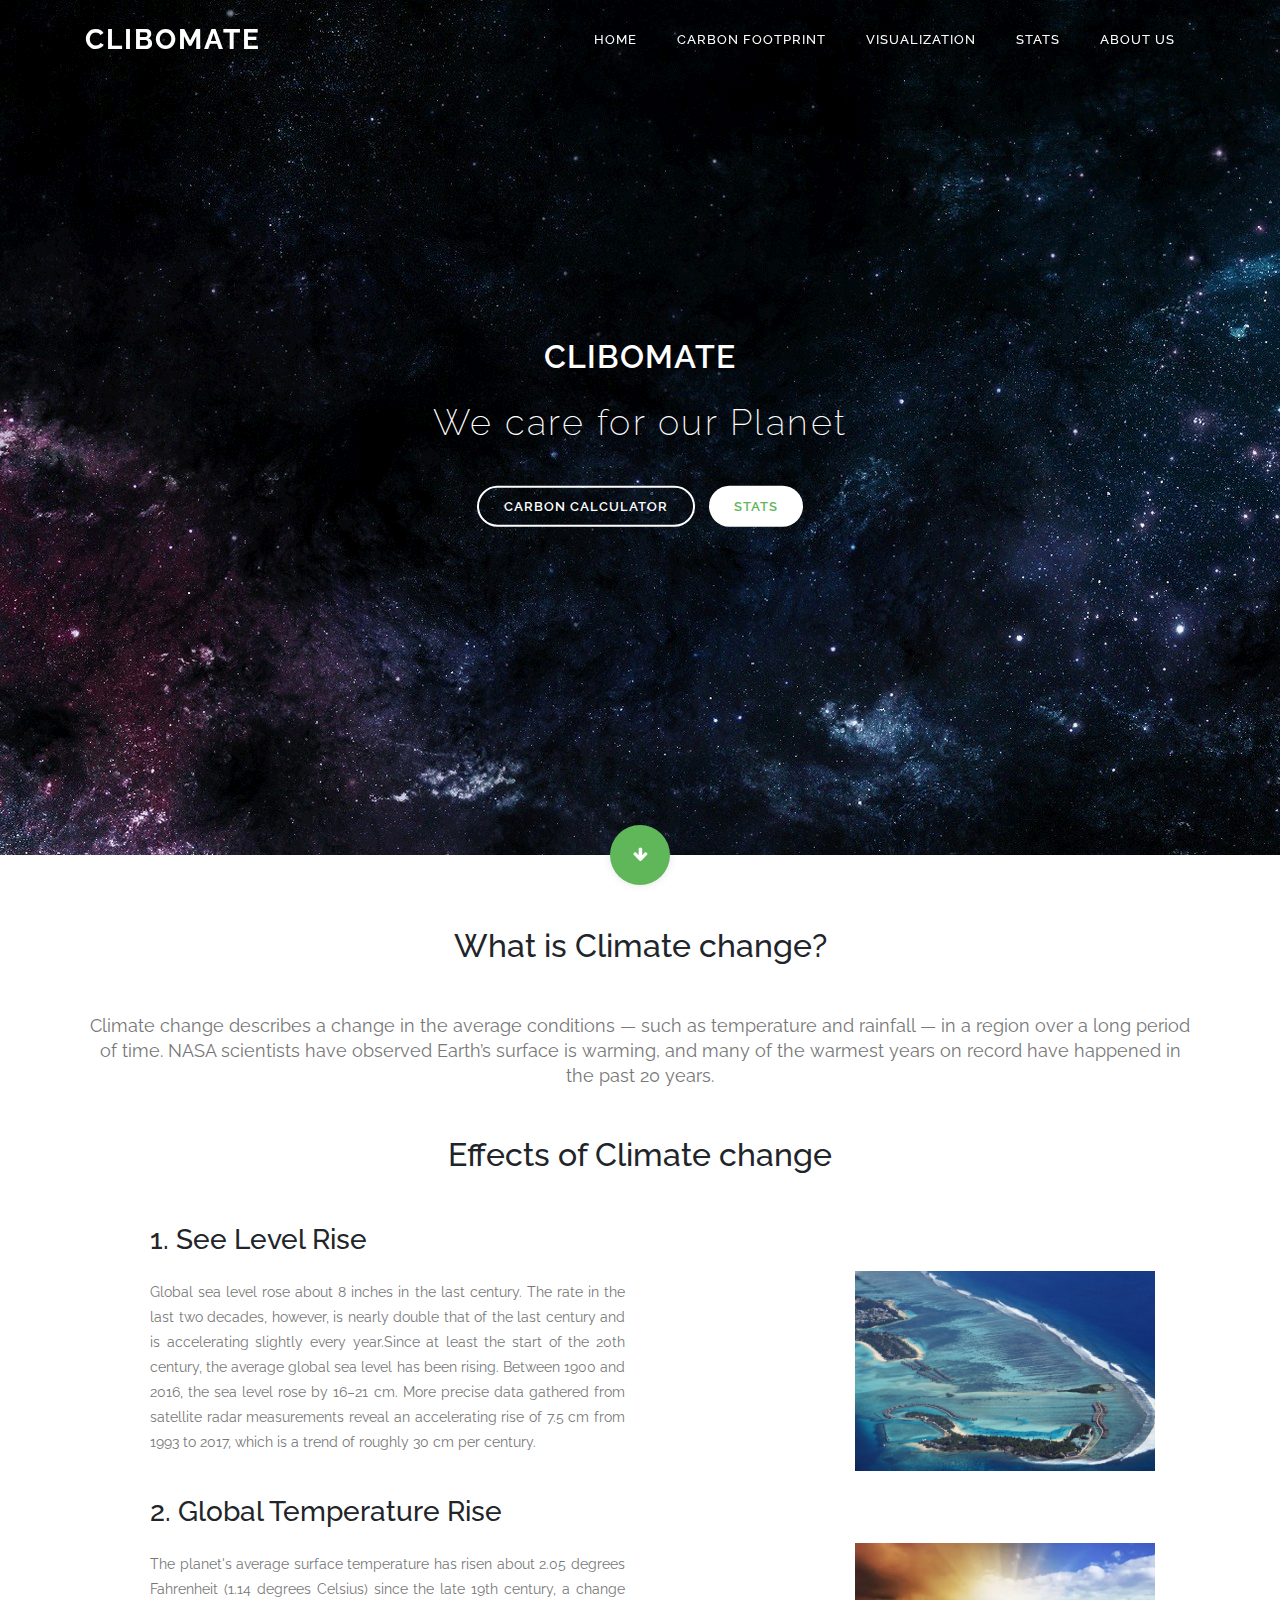
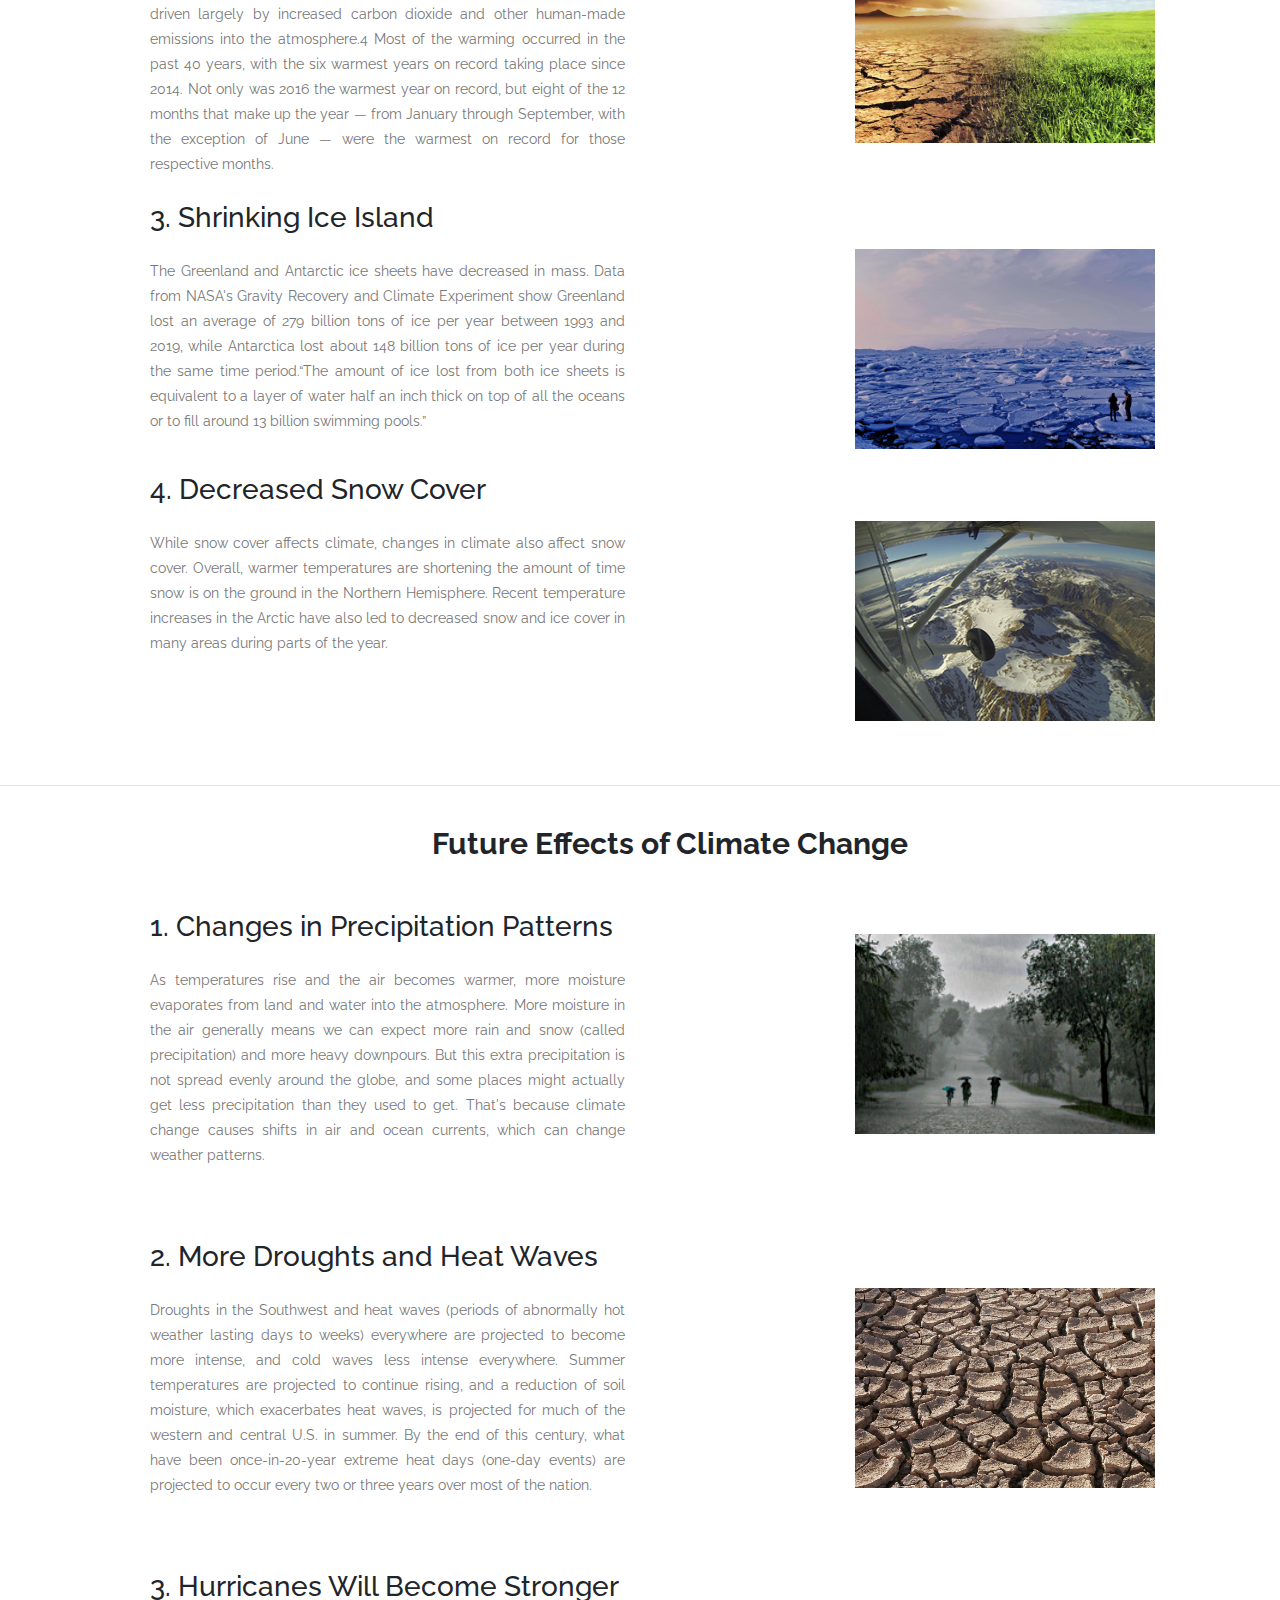
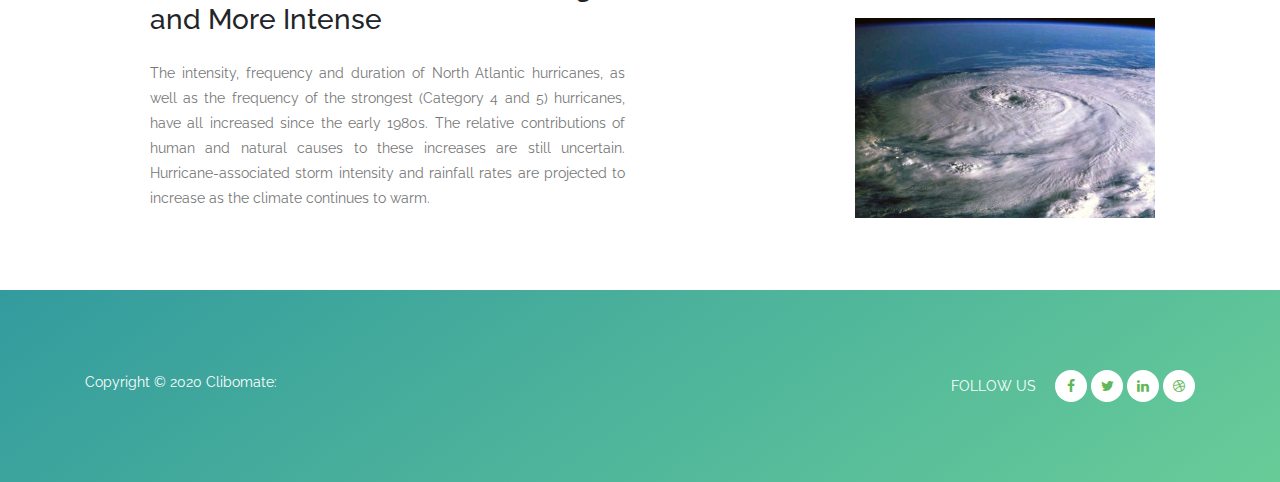
<file: index.html>
<!DOCTYPE html>
<html lang="en">

  <head>
      

    <meta charset="utf-8">
    <meta name="viewport" content="width=device-width, initial-scale=1, shrink-to-fit=no">
    <meta name="description" content="">
    <meta name="author" content="">
    <link href="https://fonts.googleapis.com/css?family=Raleway:100,200,300,400,500,600,700,800,900&display=swap" rel="stylesheet">

    <title>Clibomate</title>

<!--

Breezed Template

https://templatemo.com/tm-543-breezed

-->
    <!-- Additional CSS Files -->
    <link rel="stylesheet" type="text/css" href="assets/css/bootstrap.min.css">

    <link rel="stylesheet" type="text/css" href="assets/css/font-awesome.css">

    <link rel="stylesheet" href="assets/css/templatemo-breezed.css">

    <link rel="stylesheet" href="assets/css/owl-carousel.css">

    <link rel="stylesheet" href="assets/css/lightbox.css">
<style>
body{
    overflow-x: hidden;
}</style>

    </head>
    
    <body>
    
    <!-- ***** Preloader Start ***** -->
    <div id="preloader">
        <div class="jumper">
            <div></div>
            <div></div>
            <div></div>
        </div>
    </div>  
    <!-- ***** Preloader End ***** -->
    
    
    <!-- ***** Header Area Start ***** -->
    <header class="header-area header-sticky">
        <div class="container">
            <div class="row">
                <div class="col-12">
                    <nav class="main-nav">
                        <!-- ***** Logo Start ***** -->
                        <a href="index.html" class="logo">
                            Clibomate
                        </a>
                        <!-- ***** Logo End ***** -->
                        <!-- ***** Menu Start ***** -->
                        <ul class="nav">
                            <li class="scroll-to-section"><a href="index.html" >Home</a></li>
                           
                            <li class="scroll-to-section"><a href="Calculator.html">Carbon Footprint</a></li> 
                            <li class="scroll-to-section"><a href="visualization.html">Visualization</a></li>
                            <li class="scroll-to-section"><a href="Stats.html">Stats</a></li>
                            <li class="scroll-to-section"><a href="about.html">About Us</a></li>
                            
                        </ul>        
                        <a class='menu-trigger'>
                            <span>Menu</span>
                        </a>
                        <!-- ***** Menu End ***** -->
                    </nav>
                </div>
            </div>
        </div>
    </header>
    <!-- ***** Header Area End ***** -->
    
  

    <!-- ***** Main Banner Area Start ***** -->
    <div class="main-banner header-text" id="top">
        <div class="Modern-Slider">
          <!-- Item -->
          <div class="item">
            <div class="img-fill">
                <img src="assets/images/space.gif" alt="">
                <div class="text-content">
                  <h3 style="font-size: 32px;">Clibomate</h3>
                  <h5>We care for our Planet</h5>
                  <a href="Calculator.html" class="main-stroked-button">Carbon Calculator</a>
                  <a href="Stats.html" class="main-filled-button">Stats</a>
                </div>
            </div>
          </div>
          <!-- // Item -->
          <!-- Item -->
  
          <!-- // Item -->
        </div>
    </div>
    <div class="scroll-down scroll-to-section"><a href=""><i class="fa fa-arrow-down"></i></a></div>
    <!--Introduction-->
<br><br>
<br>
    <div class="text-content">
        <h3 style="font-size: 32px; text-align: center;">What is Climate change?</h3>
        <br>
        <br>
        <div class="container bg-transparent">
        <p style="text-align: center; font-size: 18px;">Climate change describes a change in the average conditions — such as temperature and rainfall — in a region over a long period of time. NASA scientists have observed Earth’s surface is warming, and many of the warmest years on record have happened in the past 20 years.</p>
        </div>
        </div>
        <br>


        <div class="text-content">
            <br>
            <h3 style="font-size: 32px; text-align: center;">Effects of Climate change</h3>
            <br><br>       
            </div>

            
       <div class="row">
        <div class="col-6">
            <h3 style="margin-left: 150px;">1. See Level Rise</h3><br>
            <p style="margin-left: 150px; display:inline-block;text-align: justify;">Global sea level rose about 8 inches in the last century. The rate in the last two decades, however, is nearly double that of the last century and is accelerating slightly every year.Since at least the start of the 20th century, the average global sea level has been rising. Between 1900 and 2016, the sea level rose by 16–21 cm. More precise data gathered from satellite radar measurements reveal an accelerating rise of 7.5 cm from 1993 to 2017, which is a trend of roughly 30 cm per century. </p>

        </div>
        <div class="col-6">
            <br> <br>
           <img src="assets/images/maldives-CC0.jpg" width="300px" height="200px" style="margin-left: 200px;"/>
        </div>
    </div>
   <br>
    <div class="row">
        <div class="col-6">
            <h3 style="margin-left: 150px;">2. Global Temperature Rise</h3><br>
            <p style="margin-left: 150px; display:inline-block;text-align: justify;">The planet's average surface temperature has risen about 2.05 degrees Fahrenheit (1.14 degrees Celsius) since the late 19th century, a change driven largely by increased carbon dioxide and other human-made emissions into the atmosphere.4 Most of the warming occurred in the past 40 years, with the six warmest years on record taking place since 2014. Not only was 2016 the warmest year on record, but eight of the 12 months that make up the year — from January through September, with the exception of June — were the warmest on record for those respective months.</p>

        </div>
        <div class="col-6">
            <br> <br>
           <img src="assets/images/426946-temp.webp" width="300px" height="200px" style="margin-left: 200px;"/>
        </div>
    </div>

    <br>
    <div class="row">
        <div class="col-6">
            <h3 style="margin-left: 150px;">3. Shrinking Ice Island</h3><br>
            <p style="margin-left: 150px; display:inline-block;text-align: justify;">The Greenland and Antarctic ice sheets have decreased in mass. Data from NASA's Gravity Recovery and Climate Experiment show Greenland lost an average of 279 billion tons of ice per year between 1993 and 2019, while Antarctica lost about 148 billion tons of ice per year during the same time period.“The amount of ice lost from both ice sheets is equivalent to a layer of water half an inch thick on top of all the oceans or to fill around 13 billion swimming pools.”</p>

        </div>
        <div class="col-6">
            <br> <br>
           <img src="assets/images/shrinking.jpg" width="300px" height="200px" style="margin-left: 200px;"/>
        </div>
    </div>
    
    <br>
    <div class="row">
        <div class="col-6">
            <h3 style="margin-left: 150px;">4. Decreased Snow Cover</h3><br>
            <p style="margin-left: 150px; display:inline-block;text-align: justify;">While snow cover affects climate, changes in climate also affect snow cover. Overall, warmer temperatures are shortening the amount of time snow is on the ground in the Northern Hemisphere. Recent temperature increases in the Arctic have also led to decreased snow and ice cover in many areas during parts of the year.</p>

        </div>
        <div class="col-6">
            <br> <br>
           <img src="assets/images/download.png" width="300px" height="200px" style="margin-left: 200px;"/>
        </div>
    </div>
    <br>
    <br>
    <hr>

    

    <div class="row">
        <div class="col-12">
            <br>
            <h3 style="margin-left: 60px; text-align: center; font-size: 30px;font-weight: bold;">Future Effects of Climate Change</h3><br>

        </div>
</div>
<div class="row">
    <div class="col-6">
        <br>
        <h3 style="margin-left: 150px;">1. Changes in Precipitation Patterns
        </h3><br>
        <p style="margin-left: 150px; display:inline-block;text-align: justify;">As temperatures rise and the air becomes warmer, more moisture evaporates from land and water into the atmosphere. More moisture in the air generally means we can expect more rain and snow (called precipitation) and more heavy downpours. But this extra precipitation is not spread evenly around the globe, and some places might actually get less precipitation than they used to get. That's because climate change causes shifts in air and ocean currents, which can change weather patterns.</p>

    </div>
    <div class="col-6">
        <br> <br>
       <img src="assets/images/2-1-2-photo1.jpg" width="300px" height="200px" style="margin-left: 200px;"/>
    </div>
</div>
<br>
<br>
<br>

<div class="row">
    <div class="col-6">
        <h3 style="margin-left: 150px;">2. More Droughts and Heat Waves</h3><br>
        <p style="margin-left: 150px; display:inline-block;text-align: justify;">Droughts in the Southwest and heat waves (periods of abnormally hot weather lasting days to weeks) everywhere are projected to become more intense, and cold waves less intense everywhere.

            Summer temperatures are projected to continue rising, and a reduction of soil moisture, which exacerbates heat waves, is projected for much of the western and central U.S. in summer. By the end of this century, what have been once-in-20-year extreme heat days (one-day events) are projected to occur every two or three years over most of the nation.</p>

    </div>
    <div class="col-6">
        <br> <br>
       <img src="assets/images/drought.jpg" width="300px" height="200px" style="margin-left: 200px;"/>
    </div>
</div>
<br>
<br>
<br>

<div class="row">
    <div class="col-6">
        <h3 style="margin-left: 150px;">3. Hurricanes Will Become Stronger and More Intense</h3><br>
        <p style="margin-left: 150px; display:inline-block;text-align: justify;">The intensity, frequency and duration of North Atlantic hurricanes, as well as the frequency of the strongest (Category 4 and 5) hurricanes, have all increased since the early 1980s. The relative contributions of human and natural causes to these increases are still uncertain. Hurricane-associated storm intensity and rainfall rates are projected to increase as the climate continues to warm.</p>

    </div>
    <div class="col-6">
        <br> <br>
       <img src="assets/images/huricane.jpg"  width="300px" height="200px" style="margin-left: 200px;"/>
    </div>
</div>
<br>
<br>
<br>



    <!-- ***** Projects Area Starts
<!--Carousel Wrapper-->

    <!-- ***** Contact Us Area Ends ***** -->
    
    <!-- ***** Footer Start ***** -->
    <footer>
        <div class="container">
            <div class="row">
                <div class="col-lg-6 col-xs-12">
                    <div class="left-text-content">
                        <p>Copyright &copy; 2020 Clibomate: <a rel="nofollow noopener" href="https://templatemo.com"></a></p>
                    </div>
                </div>
                <div class="col-lg-6 col-xs-12">
                    <div class="right-text-content">
                            <ul class="social-icons">
                                <li><p>Follow Us</p></li>
                                <li><a rel="nofollow" href="https://fb.com/templatemo"><i class="fa fa-facebook"></i></a></li>
                                <li><a rel="nofollow" href="https://fb.com/templatemo"><i class="fa fa-twitter"></i></a></li>
                                <li><a rel="nofollow" href="https://fb.com/templatemo"><i class="fa fa-linkedin"></i></a></li>
                                <li><a rel="nofollow" href="https://fb.com/templatemo"><i class="fa fa-dribbble"></i></a></li>
                            </ul>
                    </div>
                </div>
            </div>
        </div>
    </footer>
    

    <!-- jQuery -->
    <script src="assets/js/jquery-2.1.0.min.js"></script>

    <!-- Bootstrap -->
    <script src="assets/js/popper.js"></script>
    <script src="assets/js/bootstrap.min.js"></script>

    <!-- Plugins -->
    <script src="assets/js/owl-carousel.js"></script>
    <script src="assets/js/scrollreveal.min.js"></script>
    <script src="assets/js/waypoints.min.js"></script>
    <script src="assets/js/jquery.counterup.min.js"></script>
    <script src="assets/js/imgfix.min.js"></script> 
    <script src="assets/js/slick.js"></script> 
    <script src="assets/js/lightbox.js"></script> 
    <script src="assets/js/isotope.js"></script> 
    
    <!-- Global Init -->
    <script src="assets/js/custom.js"></script>

    <script>
        

        $(function() {
            var selectedClass = "";
            $("p").click(function(){
            selectedClass = $(this).attr("data-rel");
            $("#portfolio").fadeTo(50, 0.1);
                $("#portfolio div").not("."+selectedClass).fadeOut();
            setTimeout(function() {
              $("."+selectedClass).fadeIn();
              $("#portfolio").fadeTo(50, 1);
            }, 500);
                
            });
        });

    </script>

  </body>
</html>
</file>
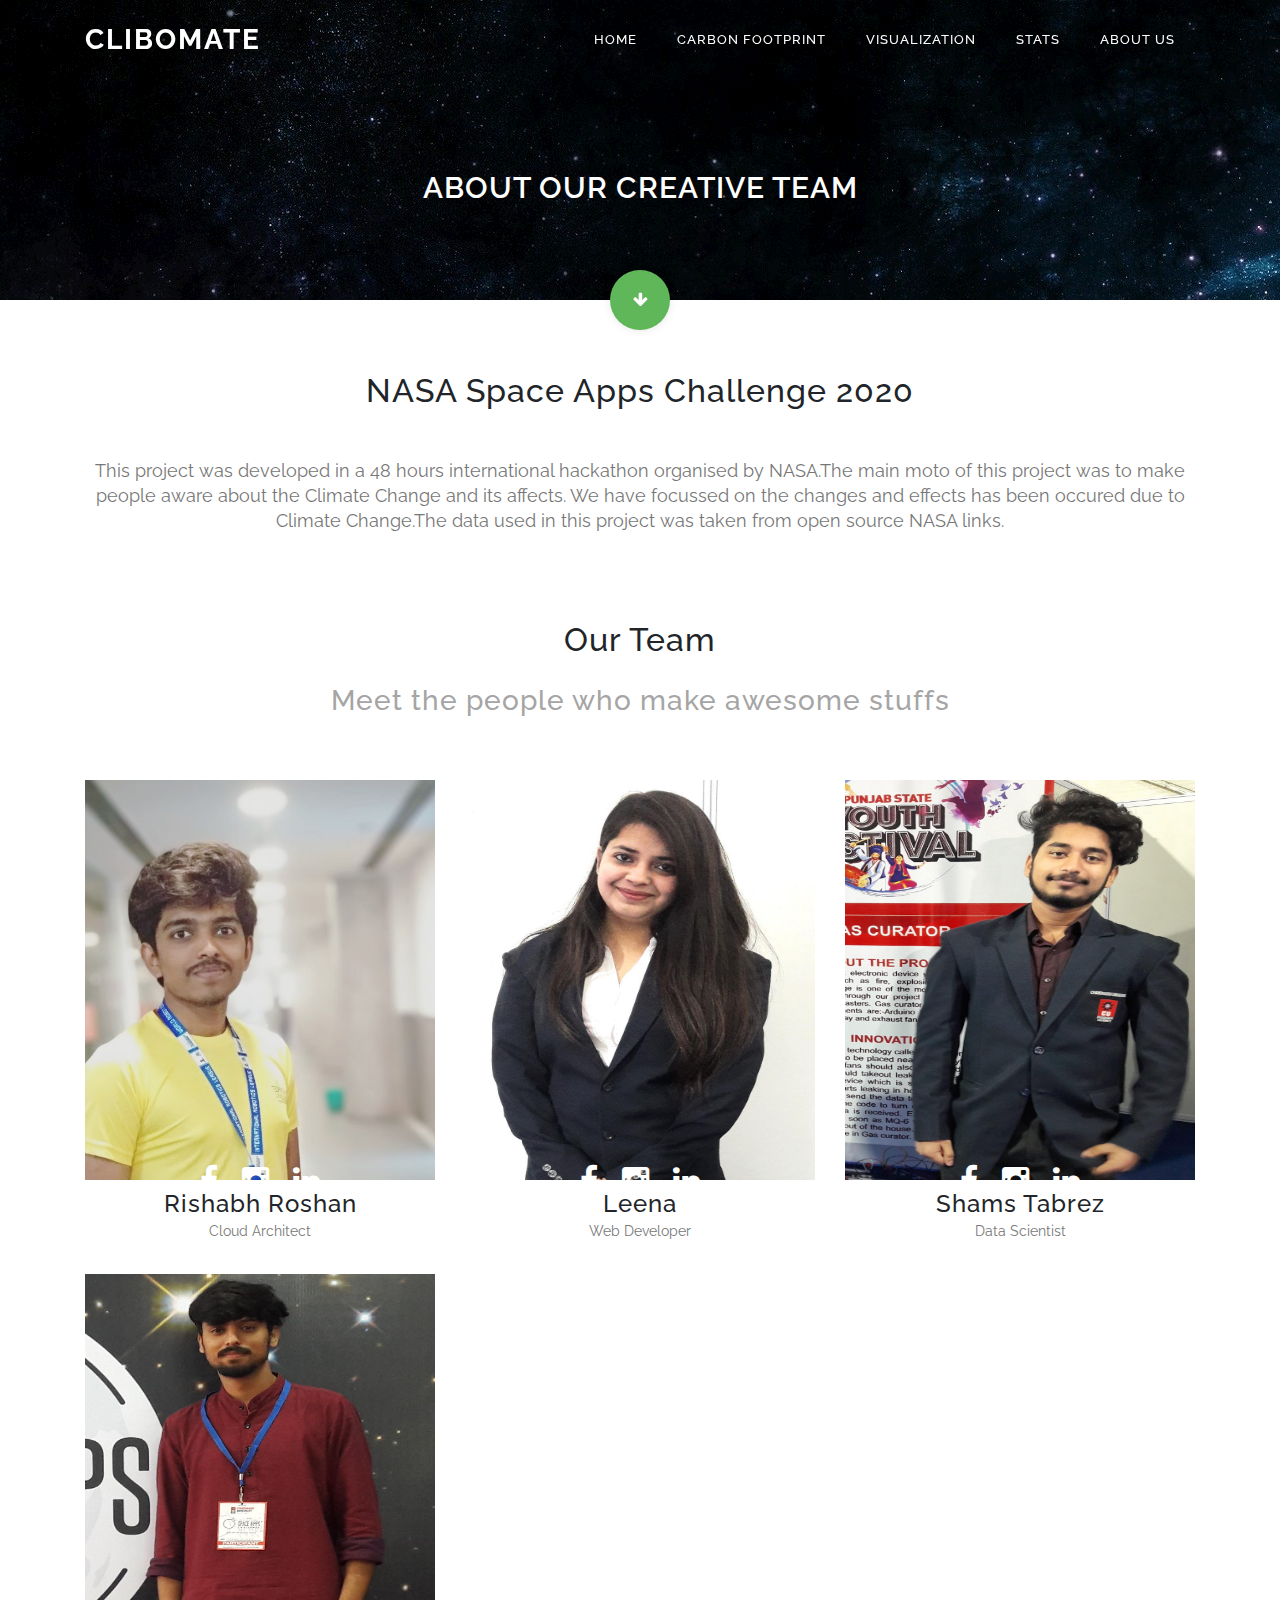
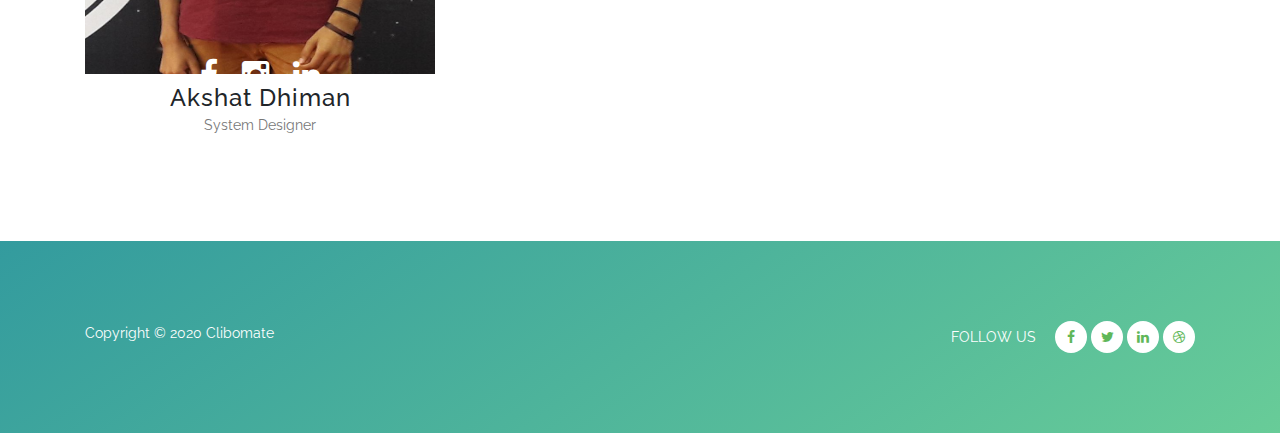
<file: about.html>
<!DOCTYPE html>
<html lang="en">

  <head>
      

    <meta charset="utf-8">
    <meta name="viewport" content="width=device-width, initial-scale=1, shrink-to-fit=no">
    <meta name="description" content="">
    <meta name="author" content="">
    <link href="https://fonts.googleapis.com/css?family=Raleway:100,200,300,400,500,600,700,800,900&display=swap" rel="stylesheet">
<link rel="stylesheet" href="about.css">
<link href="//maxcdn.bootstrapcdn.com/bootstrap/4.1.1/css/bootstrap.min.css" rel="stylesheet" id="bootstrap-css">
<script src="//maxcdn.bootstrapcdn.com/bootstrap/4.1.1/js/bootstrap.min.js"></script>
<script src="//cdnjs.cloudflare.com/ajax/libs/jquery/3.2.1/jquery.min.js"></script>
    <title>Clibomate</title>

<!--

Breezed Template

https://templatemo.com/tm-543-breezed

-->
    <!-- Additional CSS Files -->
    <link rel="stylesheet" type="text/css" href="assets/css/bootstrap.min.css">

    <link rel="stylesheet" type="text/css" href="assets/css/font-awesome.css">

    <link rel="stylesheet" href="assets/css/templatemo-breezed.css">

    <link rel="stylesheet" href="assets/css/owl-carousel.css">

    <link rel="stylesheet" href="assets/css/lightbox.css">

    </head>
    <style>
        body{
            overflow-x: hidden;
        }
    </style>
    <body>
    
    <!-- ***** Preloader Start ***** -->
    <div id="preloader">
        <div class="jumper">
            <div></div>
            <div></div>
            <div></div>
        </div>
    </div>  
    <!-- ***** Preloader End ***** -->
    
    
    <!-- ***** Header Area Start ***** -->
    <header class="header-area header-sticky">
        <div class="container">
            <div class="row">
                <div class="col-12">
                    <nav class="main-nav">
                        <!-- ***** Logo Start ***** -->
                        <a href="index.html" class="logo">
                            Clibomate
                        </a>
                        <!-- ***** Logo End ***** -->
                        <!-- ***** Menu Start ***** -->
                        <ul class="nav">
                            <li class="scroll-to-section"><a href="index.html" >Home</a></li>
                            
                            <li class="scroll-to-section"><a href="Calculator.html">Carbon Footprint</a></li> 
                            <li class="scroll-to-section"><a href="visualization.html">Visualization</a></li>
                            <li class="scroll-to-section"><a href="Stats.html">Stats</a></li>
                            <li class="scroll-to-section"><a href="about.html">About Us</a></li>
                           
                            
                        </ul>        
                        <a class='menu-trigger'>
                            <span>Menu</span>
                        </a>
                        <!-- ***** Menu End ***** -->
                    </nav>
                </div>
            </div>
        </div>
    </header>
    <!-- ***** Header Area End ***** -->
    
  

    <!-- ***** Main Banner Area Start ***** -->
    <div class="main-banner header-text" id="top">
        <div class="Modern-Slider">
          <!-- Item -->
          <div class="item">
            <div class="img-fill" style=" height:300px;">
                <img src="assets/images/space.gif" alt=""">
                <div class="text-content">
                  
                  <h3 style="font-size: 30px; margin-top:100px;">ABOUT OUR CREATIVE TEAM</h3>
                 
                </div>
            </div>
          </div>
          <!-- // Item -->
          <!-- Item -->
  
          <!-- // Item -->
        </div>
    </div>
    <div class="scroll-down scroll-to-section"><a href=""><i class="fa fa-arrow-down"></i></a></div>
    <!--Introduction-->
<br><br>
<br>
   
<div class="text-content">
    <h3 style="font-size: 32px; text-align: center;">NASA Space Apps Challenge 2020</h3>
    <br>
    <br>
    <div class="container bg-transparent">
    <p style="text-align: center; font-size: 18px;">This project was developed in a 48 hours international hackathon organised by NASA.The main moto of this project was to make people aware about the Climate Change and its affects.
    We have focussed on the changes and effects has been occured due to Climate Change.The data used in this project was taken from open source NASA links. </p>
    </div>
    </div>
<!-- Our team Section -->
<br><br>
<section id="team" class="team content-section">
    <div class="container">
      <div class="row text-center">
        <div class="col-md-12">
          <h2>Our Team</h2><br>
          <h3 class="caption gray">Meet the people who make awesome stuffs</h3>
        </div><!-- /.col-md-12 -->
  <br><br> <br><br> <br><br>
        <div class="container">
          <div class="row">
  
            <div class="col-md-4">
              <div class="team-member">
                <figure>
                  <img src="assets/images/Rishabh.jpeg" alt="" class="img-responsive" height="400px">
                  <figcaption>
                    <p style="font-weight: bold;">Rishabh Roshan</p>
                    <ul>
                      <li><a href="https://www.facebook.com/rishabh.roshan.21"><i class="fa fa-facebook fa-2x"></i></a></li>
                      <li><a href="https://www.instagram.com/rishabh_roshan21/"><i class="fa fa-instagram fa-2x"></i></a></li>
                      <li><a href="https://www.linkedin.com/in/rishabh-roshan"><i class="fa fa-linkedin fa-2x"></i></a></li>
                    </ul>
                  </figcaption>
                </figure>
                <h4>Rishabh Roshan</h4>
                <p>Cloud Architect</p>
              </div><!-- /.team-member-->
            </div><!-- /.col-md-4 -->
  
            <div class="col-md-4">
              <div class="team-member">
                <figure>
                  <img src="assets/images/Leena.jpeg" alt="" class="img-responsive"  height="400px">
                  <figcaption>
                    <p style="font-weight: bold;">Leena</p>
                    <ul>
                      <li><a href="https://www.facebook.com/leena.batta.507" target="_blank"><i class="fa fa-facebook fa-2x"></i></a></li>
                      <li><a href="https://www.instagram.com/leenabatta29/"target="_blank"><i class="fa fa-instagram fa-2x"></i></a></li>
                      <li><a href="https://www.linkedin.com/in/leena-batta-680a29193/" target="_blank"><i class="fa fa-linkedin fa-2x"></i></a></li>
                    </ul>
                  </figcaption>
                </figure>
                <h4>Leena</h4>
                <p>Web Developer</p>
              </div><!-- /.team-member-->
            </div><!-- /.col-md-4 -->
  
            <div class="col-md-4">
              <div class="team-member">
                <figure>
                  <img src="assets/images/Shamstabrez.jpeg" alt="" class="img-responsive" height="400px">
                  <figcaption>
                    <p style="font-weight: bold;">Shams Tabraz.</p>
                    <ul>
                      <li><a href="https://www.facebook.com/shams.tabrez.549" target="_blank"><i class="fa fa-facebook fa-2x"></i></a></li>
                      <li><a href="https://www.instagram.com/shamstabrez03/" target="_blank"><i class="fa fa-instagram fa-2x"></i></a></li>
                      <li><a href="https://www.linkedin.com/in/shams-tabrez-aa5742173/" target="_blank"><i class="fa fa-linkedin fa-2x"></i></a></li>
                    </ul>
                  </figcaption>
                </figure>
                <h4>Shams Tabrez</h4>
                <p>Data Scientist</p>
              </div><!-- /.team-member-->
            </div><!-- /.col-md-4 -->
            <div class="col-md-4">
                <div class="team-member">
                  <figure>
                    <img src="assets/images/akshat.jpeg" alt="" class="img-responsive"  height="400px">
                    <figcaption>
                      <p style="font-weight: bold;">Akshat Dhiman</p>
                      <ul>
                        <li><a href="https://www.facebook.com/profile.php?id=100019674511127" target="_blank"><i class="fa fa-facebook fa-2x"></i></a></li>
                        <li><a href="https://www.instagram.com/wheresakshat/" target="_blank"><i class="fa fa-instagram fa-2x"></i></a></li>
                        <li><a href="https://www.linkedin.com/in/akshat-dhiman-297b13190/" target="_blank" ><i class="fa fa-linkedin fa-2x"></i></a></li>
                      </ul>
                    </figcaption>
                  </figure>
                  <h4>Akshat Dhiman</h4>
                  <p>System Designer</p>
                </div><!-- /.team-member-->
              </div><!-- /.col-md-4 -->
  
  
          </div><!-- /.row -->
        </div><!-- /.container -->
  
      </div><!-- /.row -->
    </div><!-- /.container -->
  </section><!-- /.our-team -->

<br>
<br>
 
    <!-- ***** Footer Start ***** -->
    <footer>
        <div class="container">
            <div class="row">
                <div class="col-lg-6 col-xs-12">
                    <div class="left-text-content">
                        <p>Copyright &copy; 2020 Clibomate <a rel="nofollow noopener" href="https://templatemo.com"></a></p>
                    </div>
                </div>
                <div class="col-lg-6 col-xs-12">
                    <div class="right-text-content">
                            <ul class="social-icons">
                                <li><p>Follow Us</p></li>
                                <li><a rel="nofollow" href="https://fb.com/templatemo"><i class="fa fa-facebook"></i></a></li>
                                <li><a rel="nofollow" href="https://fb.com/templatemo"><i class="fa fa-twitter"></i></a></li>
                                <li><a rel="nofollow" href="https://fb.com/templatemo"><i class="fa fa-linkedin"></i></a></li>
                                <li><a rel="nofollow" href="https://fb.com/templatemo"><i class="fa fa-dribbble"></i></a></li>
                            </ul>
                    </div>
                </div>
            </div>
        </div>
    </footer>
    

    <!-- jQuery -->
    <script src="assets/js/jquery-2.1.0.min.js"></script>

    <!-- Bootstrap -->
    <script src="assets/js/popper.js"></script>
    <script src="assets/js/bootstrap.min.js"></script>

    <!-- Plugins -->
    <script src="assets/js/owl-carousel.js"></script>
    <script src="assets/js/scrollreveal.min.js"></script>
    <script src="assets/js/waypoints.min.js"></script>
    <script src="assets/js/jquery.counterup.min.js"></script>
    <script src="assets/js/imgfix.min.js"></script> 
    <script src="assets/js/slick.js"></script> 
    <script src="assets/js/lightbox.js"></script> 
    <script src="assets/js/isotope.js"></script> 
    
    <!-- Global Init -->
    <script src="assets/js/custom.js"></script>

    <script>

        $(function() {
            var selectedClass = "";
            $("p").click(function(){
            selectedClass = $(this).attr("data-rel");
            $("#portfolio").fadeTo(50, 0.1);
                $("#portfolio div").not("."+selectedClass).fadeOut();
            setTimeout(function() {
              $("."+selectedClass).fadeIn();
              $("#portfolio").fadeTo(50, 1);
            }, 500);
                
            });
        });

    </script>

  </body>
</html>
</file>
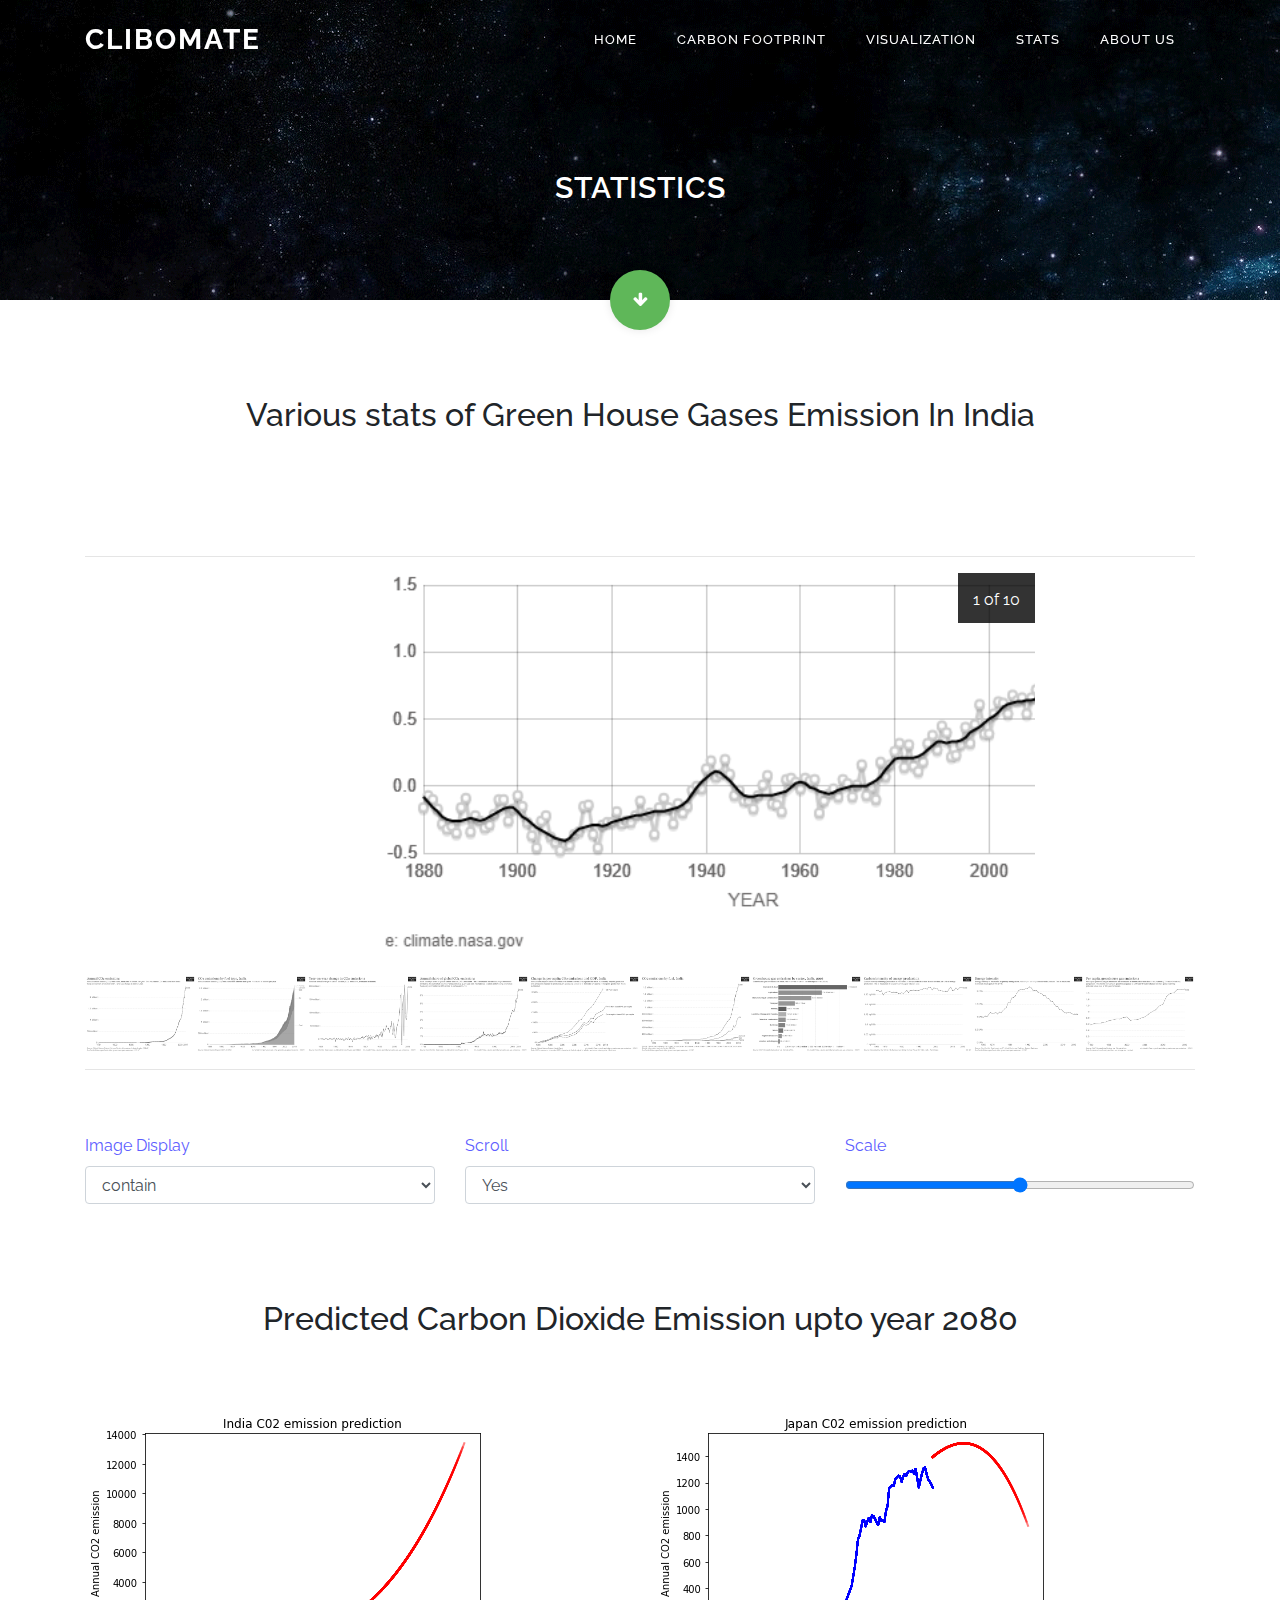
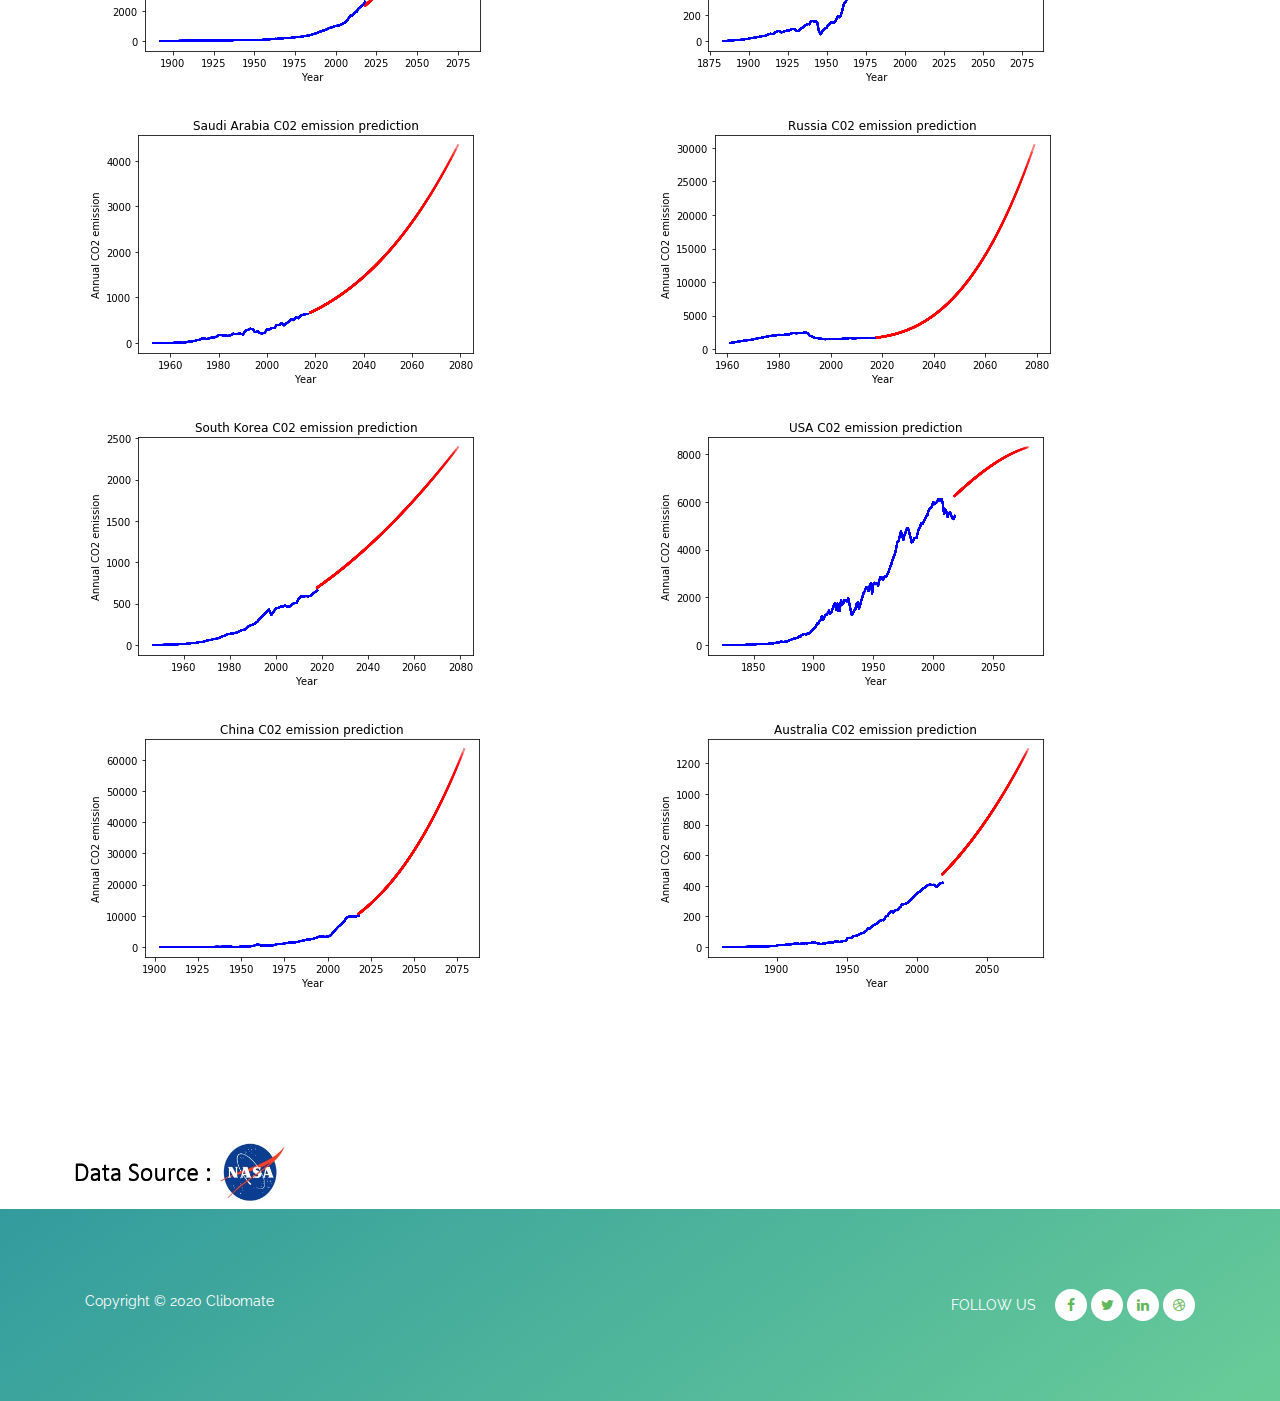
<file: Stats.html>
<!DOCTYPE html>
<html lang="en">

  <head>
      
      <link rel="stylesheet" href="stats.css">

    <meta charset="utf-8">
    <meta name="viewport" content="width=device-width, initial-scale=1, shrink-to-fit=no">
    <meta name="description" content="">
    <meta name="author" content="">
    <link href="https://fonts.googleapis.com/css?family=Raleway:100,200,300,400,500,600,700,800,900&display=swap" rel="stylesheet">

<link href="//maxcdn.bootstrapcdn.com/bootstrap/4.1.1/css/bootstrap.min.css" rel="stylesheet" id="bootstrap-css">
<script src="//maxcdn.bootstrapcdn.com/bootstrap/4.1.1/js/bootstrap.min.js"></script>
<script src="//cdnjs.cloudflare.com/ajax/libs/jquery/3.2.1/jquery.min.js"></script>
<meta charset="utf-8">
<meta name="viewport" content="width=device-width, initial-scale=1, shrink-to-fit=no">
<meta name="description" content="">
<meta name="author" content="">
<link href="https://fonts.googleapis.com/css?family=Raleway:100,200,300,400,500,600,700,800,900&display=swap" rel="stylesheet">

<!--

Breezed Template

https://templatemo.com/tm-543-breezed

-->
    <!-- Additional CSS Files -->
    <link rel="stylesheet" type="text/css" href="assets/css/bootstrap.min.css">

    <link rel="stylesheet" type="text/css" href="assets/css/font-awesome.css">

    <link rel="stylesheet" href="assets/css/templatemo-breezed.css">

    <link rel="stylesheet" href="assets/css/owl-carousel.css">

    <link rel="stylesheet" href="assets/css/lightbox.css">
    <title>Clibomate</title>
    </head>
    <style>
        body{
            overflow-x: hidden;
        }
    </style>
    <body>
    
    <!-- ***** Preloader Start ***** -->
    <div id="preloader">
        <div class="jumper">
            <div></div>
            <div></div>
            <div></div>
        </div>
    </div>  
    <!-- ***** Preloader End ***** -->
    
    
    <!-- ***** Header Area Start ***** -->
    <header class="header-area header-sticky">
        <div class="container">
            <div class="row">
                <div class="col-12">
                    <nav class="main-nav">
                        <!-- ***** Logo Start ***** -->
                        <a href="index.html" class="logo">
                            Clibomate
                        </a>
                        <!-- ***** Logo End ***** -->
                        <!-- ***** Menu Start ***** -->
                        <ul class="nav">
                            <li class="scroll-to-section"><a href="index.html" >Home</a></li>
                          
                            <li class="scroll-to-section"><a href="Calculator.html">Carbon Footprint</a></li> 
                            <li class="scroll-to-section"><a href="visualization.html">Visualization</a></li>
                            <li class="scroll-to-section"><a href="Stats.html">Stats</a></li>
                            <li class="scroll-to-section"><a href="about.html">About Us</a></li>
                        
                            
                        </ul>        
                        <a class='menu-trigger'>
                            <span>Menu</span>
                        </a>
                        <!-- ***** Menu End ***** -->
                    </nav>
                </div>
            </div>
        </div>
    </header>
    <!-- ***** Header Area End ***** -->
    
   

    <!-- ***** Main Banner Area Start ***** -->
    <div class="main-banner header-text" id="top">
        <div class="Modern-Slider">
          <!-- Item -->
          <div class="item">
            <div class="img-fill" style=" height:300px;">
                <img src="assets/images/space.gif" alt=""">
                <div class="text-content">
                  
                  <h3 style="font-size: 30px; margin-top:100px;">Statistics</h3>
                 
                </div>
            </div>
          </div>
          <!-- // Item -->
          <!-- Item -->
  
          <!-- // Item -->
        </div>
    </div>
    <div class="scroll-down scroll-to-section"><a href=""><i class="fa fa-arrow-down"></i></a></div>
    <!--Introduction-->
<br><br>
<div class="text-content">
    <br>
    <br>
    <h3 style="font-size: 32px; text-align: center;">Various stats of Green House Gases Emission In India</h3>
    <br>
    
    </div>
    <br>
<br>
<div id="gallery" class="container">
	<div class="col-xs-12 no-pad">
		<h3>Image Gallery</h3>
		<hr/>
	</div>

	<div id="gallery-box" style="width: 650px;height: 500px;margin-left:300px;">
		<div id="gallery-count"><span id="count">1</span> of <span id="total"></span></div>
		<a id="gallery-link" href="" target="_blank">
			<div id="gallery-img">
			</div>
		</a>
	</div>
	<div class="gallery-thumbnails" >
		<div class="col-xs-12 no-pad" >
			<img id="1" class="img-responsive" src="assets/images/annual-co2-emissions-per-country.png" />
			<img id="2" class="img-responsive" src="assets/images/CO2-by-source.png" />
			<img id="3" class="img-responsive" src="assets/images/absolute-change-co2.png" />
			<img id="4" class="img-responsive" src="assets/images/annual-share-of-co2-emissions.png" />
			<img id="5" class="img-responsive" src="assets/images/co2-emissions-and-gdp.png" />
			<img id="6" class="img-responsive" src="assets/images/co2-emissions-by-fuel-line.png" />
			<img id="7" class="img-responsive" src="assets/images/ghg-emissions-by-sector.png" />
			<img id="8" class="img-responsive" src="assets/images/co2-per-unit-energy.png" />
			<img id="9" class="img-responsive" src="assets/images/energy-intensity.png" />
			<img id="10" class="img-responsive" src="assets/images/per-capita-ghg-emissions.png" />
		</div>
	</div>
    <hr/>
    <br>
    <br>
	<div class="row">
		<div class="col-xs-12 col-sm-4">
			<label>Image Display</label>
			<select id="imgDisplay" class="form-control">
				<option value="contain" default>contain</option>
				<option value="cover">cover</option>
			</select>
		</div>
		<div class="col-xs-12 col-sm-4">
			<label>Scroll</label>
			<select id="imgScroll" class="form-control">
				<option value="yes" default>Yes</option>
				<option value="no">No</option>
			</select>
		</div>
		<div class="col-xs-12 col-sm-4">
			<label>Scale</label>
			<input type="range" min="200" max="1200" value="700" class="slider form-control" id="imgScale">
		</div>
	</div>
    <script src="stats.js"></script>
    <br>
    <br><br>

    <br>
</div>


<div class="text-content" ">
    
    <h3 style="font-size: 32px; text-align: center;">Predicted Carbon Dioxide Emission upto year 2080</h3>
    <br> <br><br>     
    </div>
    <div class="container">
        <div class="row">
            <div class="col-lg-6 col-xs-12">
                <img src="assets/images/India.png">
            </div>
            
            <div class="col-lg-6 col-xs-12">
                <img src="assets/images/Japan.png">
            </div>
            
            <div class="col-lg-6 col-xs-12">
            <br>
                <img src="assets/images/Saudi Arabia.png">
            </div>
            <div class="col-lg-6 col-xs-12">
                <br>
                <img src="assets/images/Russia.png">
            </div>
            <div class="col-lg-6 col-xs-12">
                <br>
                <img src="assets/images/South Korea.png">
            </div>
            <div class="col-lg-6 col-xs-12">
                <br>
                <img src="assets/images/USA.png">
                
            </div>
            <div class="col-lg-6 col-xs-12">
                <br>
                <img src="assets/images/China.png">
            </div>
            <div class="col-lg-6 col-xs-12">
                <br>
                <img src="assets/images/Australia.png">
            </div>
            
        </div>
    </div>
    <br>
    <br>
    <br><br> <br><br>
    <div class="row">
        <div class="col-6">
           
            
        <div class="col-6">
           
           <img src="assets/images/logo.jpeg" width="230px" height="70px" style="margin-left: 50px;
          "/>
        </div>
    </div>
    </div>
   
    
    
    <!--Logo-->
   
    <!-- ***** Footer Start ***** -->
    
    <footer >
        <div class="container" >
            <div class="row">
                <div class="col-lg-6 col-xs-12">
                    <div class="left-text-content">
                        <p>Copyright &copy; 2020 Clibomate 
                        
                         <a rel="nofollow noopener" href="https://templatemo.com"></a></p>
                    </div>
                </div>
                <div class="col-lg-6 col-xs-12">
                    <div class="right-text-content">
                            <ul class="social-icons">
                                <li><p>Follow Us</p></li>
                                <li><a rel="nofollow" href="https://fb.com/templatemo"><i class="fa fa-facebook"></i></a></li>
                                <li><a rel="nofollow" href="https://fb.com/templatemo"><i class="fa fa-twitter"></i></a></li>
                                <li><a rel="nofollow" href="https://fb.com/templatemo"><i class="fa fa-linkedin"></i></a></li>
                                <li><a rel="nofollow" href="https://fb.com/templatemo"><i class="fa fa-dribbble"></i></a></li>
                            </ul>
                    </div>
                </div>
            </div>
        </div>
    </footer>
    

    <!-- jQuery -->
    <script src="assets/js/jquery-2.1.0.min.js"></script>

    <!-- Bootstrap -->
    <script src="assets/js/popper.js"></script>
    <script src="assets/js/bootstrap.min.js"></script>

    <!-- Plugins -->
    <script src="assets/js/owl-carousel.js"></script>
    <script src="assets/js/scrollreveal.min.js"></script>
    <script src="assets/js/waypoints.min.js"></script>
    <script src="assets/js/jquery.counterup.min.js"></script>
    <script src="assets/js/imgfix.min.js"></script> 
    <script src="assets/js/slick.js"></script> 
    <script src="assets/js/lightbox.js"></script> 
    <script src="assets/js/isotope.js"></script> 
    
    <!-- Global Init -->
    <script src="assets/js/custom.js"></script>

    <script>

        $(function() {
            var selectedClass = "";
            $("p").click(function(){
            selectedClass = $(this).attr("data-rel");
            $("#portfolio").fadeTo(50, 0.1);
                $("#portfolio div").not("."+selectedClass).fadeOut();
            setTimeout(function() {
              $("."+selectedClass).fadeIn();
              $("#portfolio").fadeTo(50, 1);
            }, 500);
                
            });
        });

    </script>

  </body>
</html>
</file>
<file: assets/css/owl-carousel.css>
/**
 * Owl Carousel v2.3.4
 * Copyright 2013-2018 David Deutsch
 * Licensed under: SEE LICENSE IN https://github.com/OwlCarousel2/OwlCarousel2/blob/master/LICENSE
 */
/*
 *  Owl Carousel - Core
 */
.owl-carousel {
  display: none;
  width: 100%;
  -webkit-tap-highlight-color: transparent;
  /* position relative and z-index fix webkit rendering fonts issue */
  position: relative;
  z-index: 1; }
  .owl-carousel .owl-stage {
    position: relative;
    -ms-touch-action: pan-Y;
    touch-action: manipulation;
    -moz-backface-visibility: hidden;
    /* fix firefox animation glitch */ }
  .owl-carousel .owl-stage:after {
    content: ".";
    display: block;
    clear: both;
    visibility: hidden;
    line-height: 0;
    height: 0; }
  .owl-carousel .owl-stage-outer {
    position: relative;
    overflow: hidden;
    /* fix for flashing background */
    -webkit-transform: translate3d(0px, 0px, 0px); }
  .owl-carousel .owl-wrapper,
  .owl-carousel .owl-item {
    -webkit-backface-visibility: hidden;
    -moz-backface-visibility: hidden;
    -ms-backface-visibility: hidden;
    -webkit-transform: translate3d(0, 0, 0);
    -moz-transform: translate3d(0, 0, 0);
    -ms-transform: translate3d(0, 0, 0); }
  .owl-carousel .owl-item {
    position: relative;
    min-height: 1px;
    float: left;
    -webkit-backface-visibility: hidden;
    -webkit-tap-highlight-color: transparent;
    -webkit-touch-callout: none; }
  .owl-carousel .owl-item img {
    display: block;
    width: 100%; }
  .owl-carousel .owl-nav.disabled,
  .owl-carousel .owl-dots.disabled {
    display: none; }
  .owl-carousel .owl-nav .owl-prev,
  .owl-carousel .owl-nav .owl-next,
  .owl-carousel .owl-dot {
    cursor: pointer;
    -webkit-user-select: none;
    -khtml-user-select: none;
    -moz-user-select: none;
    -ms-user-select: none;
    user-select: none; }
  .owl-carousel .owl-nav button.owl-prev,
  .owl-carousel .owl-nav button.owl-next,
  .owl-carousel button.owl-dot {
    background: none;
    color: inherit;
    border: none;
    padding: 0 !important;
    font: inherit; }
  .owl-carousel.owl-loaded {
    display: block; }
  .owl-carousel.owl-loading {
    opacity: 0;
    display: block; }
  .owl-carousel.owl-hidden {
    opacity: 0; }
  .owl-carousel.owl-refresh .owl-item {
    visibility: hidden; }
  .owl-carousel.owl-drag .owl-item {
    -ms-touch-action: pan-y;
        touch-action: pan-y;
    -webkit-user-select: none;
    -moz-user-select: none;
    -ms-user-select: none;
    user-select: none; }
  .owl-carousel.owl-grab {
    cursor: move;
    cursor: grab; }
  .owl-carousel.owl-rtl {
    direction: rtl; }
  .owl-carousel.owl-rtl .owl-item {
    float: right; }

/* No Js */
.no-js .owl-carousel {
  display: block; }

/*
 *  Owl Carousel - Animate Plugin
 */
.owl-carousel .animated {
  animation-duration: 1000ms;
  animation-fill-mode: both; }

.owl-carousel .owl-animated-in {
  z-index: 0; }

.owl-carousel .owl-animated-out {
  z-index: 1; }

.owl-carousel .fadeOut {
  animation-name: fadeOut; }

@keyframes fadeOut {
  0% {
    opacity: 1; }
  100% {
    opacity: 0; } }

/*
 * 	Owl Carousel - Auto Height Plugin
 */
.owl-height {
  transition: height 500ms ease-in-out; }

/*
 * 	Owl Carousel - Lazy Load Plugin
 */
.owl-carousel .owl-item {
  /**
			This is introduced due to a bug in IE11 where lazy loading combined with autoheight plugin causes a wrong
			calculation of the height of the owl-item that breaks page layouts
		 */ }
  .owl-carousel .owl-item .owl-lazy {
    opacity: 0;
    transition: opacity 400ms ease; }
  .owl-carousel .owl-item .owl-lazy[src^=""], .owl-carousel .owl-item .owl-lazy:not([src]) {
    max-height: 0; }
  .owl-carousel .owl-item img.owl-lazy {
    transform-style: preserve-3d; }

/*
 * 	Owl Carousel - Video Plugin
 */
.owl-carousel .owl-video-wrapper {
  position: relative;
  height: 100%;
  background: #000; }

.owl-carousel .owl-video-play-icon {
  position: absolute;
  height: 80px;
  width: 80px;
  left: 50%;
  top: 50%;
  margin-left: -40px;
  margin-top: -40px;
  background: url("owl.video.play.png") no-repeat;
  cursor: pointer;
  z-index: 1;
  -webkit-backface-visibility: hidden;
  transition: transform 100ms ease; }

.owl-carousel .owl-video-play-icon:hover {
  -ms-transform: scale(1.3, 1.3);
      transform: scale(1.3, 1.3); }

.owl-carousel .owl-video-playing .owl-video-tn,
.owl-carousel .owl-video-playing .owl-video-play-icon {
  display: none; }

.owl-carousel .owl-video-tn {
  opacity: 0;
  height: 100%;
  background-position: center center;
  background-repeat: no-repeat;
  background-size: contain;
  transition: opacity 400ms ease; }

.owl-carousel .owl-video-frame {
  position: relative;
  z-index: 1;
  height: 100%;
  width: 100%; }
</file>
<file: stats.css>
label {
	color: #5d5dff;
}

#gallery {
	color: white;
}

#gallery-box {
	display: block;
	position: relative;
	max-height: 400px;
	width: 100%;
	overflow: scroll;
	width: 100%;
}

#gallery-box::-webkit-scrollbar {
	width: 10px;
	height: 10px;
}

#gallery-box::-webkit-scrollbar-track {
	background: #e5e5e5;
}

#gallery-box::-webkit-scrollbar-thumb {
	background: #5d5dff;
}

#gallery-box::-webkit-scrollbar-thumb:hover {
	background: #7d7dff;
}

#gallery-count {
	display: inline-block;
	position: absolute;
	top: 0;
	right: 0;
	padding: 15px;
	background-color: rgba(0, 0, 0, 0.8);
	color: #fff;
	height: 50px;
	text-decoration: none;
}

#gallery-img {
	display: flex;
	min-height: 400px;
	min-width: 600px;
	height: auto;
	background: #e5e5e5;
	text-align: center;
	background-image: url("assets/images/GlobalTemp.png");
	background-size: cover;
	background-repeat: no-repeat;
	background-position: center;
	transition: 0.3s ease-in-out;
}

.gallery-thumbnails {
	display: flex;
	height: auto;
	overflow: hidden;
	width: 100%;
	background: rgba(255, 255, 255, 0.1);
	border-top: 2px solid white;
}

.gallery-thumbnails img {
	float: left;
	width: 10%;
	cursor: pointer;
	padding: 0;
	filter: grayscale(1);
	min-height: 25px;
}

.gallery-thumbnails img:hover {
	filter: none !important;
}
</file>
<file: assets/css/templatemo-breezed.css>
/*

Breezed Template

https://templatemo.com/tm-543-breezed

*/

/* ---------------------------------------------
Table of contents
------------------------------------------------
01. font & reset css
02. reset
03. global styles
04. header
05. banner
06. features
07. testimonials
08. contact
09. footer
10. preloader
11. search
12. portfolio

--------------------------------------------- */
/* 
---------------------------------------------
font & reset css
--------------------------------------------- 
*/
@import url("https://fonts.googleapis.com/css?family=Poppins:100,200,300,400,500,600,700,800,900");
/* 
---------------------------------------------
reset
--------------------------------------------- 
*/
html, body, div, span, applet, object, iframe, h1, h2, h3, h4, h5, h6, p, blockquote, div
pre, a, abbr, acronym, address, big, cite, code, del, dfn, em, font, img, ins, kbd, q,
s, samp, small, strike, strong, sub, sup, tt, var, b, u, i, center, dl, dt, dd, ol, ul, li,
figure, header, nav, section, article, aside, footer, figcaption {
  margin: 0;
  padding: 0;
  border: 0;
  outline: 0;
}

.clearfix:after {
  content: ".";
  display: block;
  clear: both;
  visibility: hidden;
  line-height: 0;
  height: 0;
}

.clearfix {
  display: inline-block;
}

html[xmlns] .clearfix {
  display: block;
}

* html .clearfix {
  height: 1%;
}

ul, li {
  padding: 0;
  margin: 0;
  list-style: none;
}

header, nav, section, article, aside, footer, hgroup {
  display: block;
}

* {
  box-sizing: border-box;
}

html, body {
  font-family: 'Raleway', sans-serif;
  font-weight: 400;
  background-color: #fff;
  font-size: 16px;
  -ms-text-size-adjust: 100%;
  -webkit-font-smoothing: antialiased;
  -moz-osx-font-smoothing: grayscale;
}

a {
  text-decoration: none !important;
}

h1, h2, h3, h4, h5, h6 {
  margin-top: 0px;
  margin-bottom: 0px;
}

ul {
  margin-bottom: 0px;
}

p {
  font-size: 14px;
  line-height: 25px;
  color: #777;
}

/* 
---------------------------------------------
global styles
--------------------------------------------- 
*/
html,
body {
  background: #fff;
  font-family: 'Raleway', sans-serif;
}

::selection {
  background: #5fb759;
  color: #fff;
}

::-moz-selection {
  background: #5fb759;
  color: #fff;
}

@media (max-width: 991px) {
  html, body {
    overflow-x: hidden;
  }
  .mobile-top-fix {
    margin-top: 30px;
    margin-bottom: 0px;
  }
  .mobile-bottom-fix {
    margin-bottom: 30px;
  }
  .mobile-bottom-fix-big {
    margin-bottom: 60px;
  }
}

a.main-stroked-button {
  font-size: 13px;
  border-radius: 25px;
  padding: 11px 25px;
  background-color: transparent;
  border: 2px solid #fff;
  text-transform: uppercase;
  color: #fff;
  font-weight: 600;
  letter-spacing: 1px;
  -webkit-transition: all 0.3s ease 0s;
  -moz-transition: all 0.3s ease 0s;
  -o-transition: all 0.3s ease 0s;
  transition: all 0.3s ease 0s;
}

a.main-stroked-button:hover {
  background-color: #fff;
  color: #5fb759;
}

a.main-filled-button {
  font-size: 13px;
  border-radius: 25px;
  padding: 13px 25px;
  background-color: #fff;
  text-transform: uppercase;
  color: #5fb759;
  font-weight: 600;
  letter-spacing: 1px;
  -webkit-transition: all 0.3s ease 0s;
  -moz-transition: all 0.3s ease 0s;
  -o-transition: all 0.3s ease 0s;
  transition: all 0.3s ease 0s;
}

a.main-filled-button:hover {
  color: #fff;
  background-color: #5fb759;
}

a.main-button-icon {
  font-size: 13px;
  border-radius: 25px;
  padding: 13px 25px;
  background-color: #5fb759;
  text-transform: uppercase;
  color: #fff;
  font-weight: 600;
  letter-spacing: 1px;
  -webkit-transition: all 0.3s ease 0s;
  -moz-transition: all 0.3s ease 0s;
  -o-transition: all 0.3s ease 0s;
  transition: all 0.3s ease 0s;
}

a.main-button-icon i {
  margin-left: 5px;
  -webkit-transition: all 0.3s ease-in-out 0s;
  -moz-transition: all 0.3s ease-in-out 0s;
  -o-transition: all 0.3s ease-in-out 0s;
  transition: all 0.3s ease-in-out 0s;
}

a.main-button-icon:hover i {
  padding-left: 5px;
}

button.main-button {
  outline: none;
  border: none;
  cursor: pointer;
  font-size: 13px;
  border-radius: 25px;
  padding: 10px 25px;
  background-color: #fff;
  text-transform: uppercase;
  color: #5fb759;
  font-weight: 600;
  letter-spacing: 1px;
  -webkit-transition: all 0.3s ease 0s;
  -moz-transition: all 0.3s ease 0s;
  -o-transition: all 0.3s ease 0s;
  transition: all 0.3s ease 0s;
}

button.main-button:hover {
  color: #fff;
  background-color: #5fb759;
}

button.main-button-icon {
  border: none;
  outline: none;
  font-size: 13px;
  border-radius: 25px;
  padding: 13px 25px;
  background-color: #5fb759;
  text-transform: uppercase;
  color: #fff;
  font-weight: 600;
  letter-spacing: 1px;
  -webkit-transition: all 0.3s ease 0s;
  -moz-transition: all 0.3s ease 0s;
  -o-transition: all 0.3s ease 0s;
  transition: all 0.3s ease 0s;
}

button.main-button-icon i {
  margin-left: 5px;
  -webkit-transition: all 0.3s ease-in-out 0s;
  -moz-transition: all 0.3s ease-in-out 0s;
  -o-transition: all 0.3s ease-in-out 0s;
  transition: all 0.3s ease-in-out 0s;
}

button.main-button-icon:hover i {
  padding-left: 5px;
}

a.text-button-icon {
  text-transform: uppercase;
  color: #1e1e1e;
  font-size: 13px;
  font-weight: 600;
  letter-spacing: 1px;
  -webkit-transition: all 0.3s ease 0s;
  -moz-transition: all 0.3s ease 0s;
  -o-transition: all 0.3s ease 0s;
  transition: all 0.3s ease 0s;
}

a.text-button-icon i {
  margin-left: 5px;
  -webkit-transition: all 0.3s ease-in-out 0s;
  -moz-transition: all 0.3s ease-in-out 0s;
  -o-transition: all 0.3s ease-in-out 0s;
  transition: all 0.3s ease-in-out 0s;
}

a.text-button-icon:hover {
  color: #5fb759;
}

a.text-button-icon:hover i {
  padding-left: 5px;
}


.section-heading h6 {
  font-size: 15px;
  font-weight: 500;
  text-transform: uppercase;
  letter-spacing: 0.25px;
  margin-top: 0px;
  margin-bottom: 0px;
}

.section-heading h2 {
  font-size: 32px;
  font-weight: 800;
  letter-spacing: 1px;
  margin-top: 20px;
  margin-bottom: 0px;
}


/* 
---------------------------------------------
header
--------------------------------------------- 
*/

.background-header {
  background-color: #fff;
  height: 80px!important;
  position: fixed!important;
  top: 0px;
  left: 0px;
  right: 0px;
  box-shadow: 0px 0px 10px rgba(0,0,0,0.15)!important;
}

.background-header .logo,
.background-header .main-nav .nav li a {
  color: #1e1e1e!important;
}

.background-header .main-nav .nav li:hover a {
  color: #5fb759!important;
}

.background-header .nav li a.active {
  color: #5fb759!important;
}

.header-area {
  position: absolute;
  top: 0px;
  left: 0px;
  right: 0px;
  z-index: 100;
  height: 100px;
  -webkit-transition: all .5s ease 0s;
  -moz-transition: all .5s ease 0s;
  -o-transition: all .5s ease 0s;
  transition: all .5s ease 0s;
}

.header-area .main-nav {
  min-height: 80px;
  background: transparent;
}

.header-area .main-nav .logo {
  line-height: 80px;
  color: #fff;
  font-size: 28px;
  font-weight: 700;
  text-transform: uppercase;
  letter-spacing: 2px;
  float: left;
  -webkit-transition: all 0.3s ease 0s;
  -moz-transition: all 0.3s ease 0s;
  -o-transition: all 0.3s ease 0s;
  transition: all 0.3s ease 0s;
}


.header-area .main-nav .nav {
  float: right;
  margin-top: 27px;
  margin-right: 0px;
  background-color: transparent;
  -webkit-transition: all 0.3s ease 0s;
  -moz-transition: all 0.3s ease 0s;
  -o-transition: all 0.3s ease 0s;
  transition: all 0.3s ease 0s;
  position: relative;
  z-index: 999;
}

.header-area .main-nav .nav li {
  padding-left: 20px;
  padding-right: 20px;
}

.header-area .main-nav .nav .search-icon {
  float: right;
  margin-left: 15px;
}

.header-area .main-nav .nav .search-icon a {
  background-color: #fff;
  color: #5fb759;
  width: 40px;
  height: 40px;
  display: inline-block;
  text-align: center;
  line-height: 40px;
}

@media (max-width: 767px) {
  .header-area .main-nav .nav .search-icon {
    float: none;
    text-align: center;
    width: 100%;
    background-color: #fff;
    margin-left: 0px;
  }
}

.header-area .main-nav .nav .search-icon a:hover {
  opacity: 1;
  color: #5fb759!important;
}

.header-area .main-nav .nav li a {
  display: block;
  font-weight: 500;
  font-size: 13px;
  color: #7a7a7a;
  text-transform: uppercase;
  -webkit-transition: all 0.3s ease 0s;
  -moz-transition: all 0.3s ease 0s;
  -o-transition: all 0.3s ease 0s;
  transition: all 0.3s ease 0s;
  height: 40px;
  line-height: 40px;
  border: transparent;
  letter-spacing: 1px;
}

.header-area .main-nav .nav li a {
  color: #fff;
}

.header-area .main-nav .nav li:hover a,
.header-area .main-nav .nav li a.active {
  color: #fff!important;
  opacity: 0.5;
}

.background-header .main-nav .nav li:hover a,
.background-header .main-nav .nav li a.active {
  color: #5fb759!important;
  opacity: 1;
}

.header-area .main-nav .nav li.submenu {
  position: relative;
  padding-right: 35px;
}

.header-area .main-nav .nav li.submenu:after {
  font-family: FontAwesome;
  content: "\f107";
  font-size: 12px;
  color: #fff;
  position: absolute;
  right: 18px;
  top: 12px;
}

.background-header .main-nav .nav li.submenu:after {
  color: #7a7a7a;
}

.header-area .main-nav .nav li.submenu ul {
  position: absolute;
  width: 200px;
  box-shadow: 0 2px 28px 0 rgba(0, 0, 0, 0.06);
  overflow: hidden;
  top: 40px;
  opacity: 0;
  transform: translateY(+2em);
  visibility: hidden;
  z-index: -1;
  transition: all 0.3s ease-in-out 0s, visibility 0s linear 0.3s, z-index 0s linear 0.01s;
}

.header-area .main-nav .nav li.submenu ul li {
  margin-left: 0px;
  padding-left: 0px;
  padding-right: 0px;
}

.header-area .main-nav .nav li.submenu ul li a {
  opacity: 1;
  display: block;
  background: #fff;
  color: #7a7a7a!important;
  padding-left: 20px;
  height: 40px;
  line-height: 40px;
  -webkit-transition: all 0.3s ease 0s;
  -moz-transition: all 0.3s ease 0s;
  -o-transition: all 0.3s ease 0s;
  transition: all 0.3s ease 0s;
  position: relative;
  font-size: 13px;
  border-bottom: 1px solid #f5f5f5;
}

.header-area .main-nav .nav li.submenu ul li a:hover {
  background: #fff;
  color: #5fb759!important;
  padding-left: 25px;
}

.header-area .main-nav .nav li.submenu ul li a:hover:before {
  width: 3px;
}

.header-area .main-nav .nav li.submenu:hover ul {
  visibility: visible;
  opacity: 1;
  z-index: 1;
  transform: translateY(0%);
  transition-delay: 0s, 0s, 0.3s;
}

.header-area .main-nav .menu-trigger {
  cursor: pointer;
  display: block;
  position: absolute;
  top: 23px;
  width: 32px;
  height: 40px;
  text-indent: -9999em;
  z-index: 99;
  right: 40px;
  display: none;
}

.header-area .main-nav .menu-trigger span,
.header-area .main-nav .menu-trigger span:before,
.header-area .main-nav .menu-trigger span:after {
  -moz-transition: all 0.4s;
  -o-transition: all 0.4s;
  -webkit-transition: all 0.4s;
  transition: all 0.4s;
  background-color: #1e1e1e;
  display: block;
  position: absolute;
  width: 30px;
  height: 2px;
  left: 0;
}

.background-header .main-nav .menu-trigger span,
.background-header .main-nav .menu-trigger span:before,
.background-header .main-nav .menu-trigger span:after {
  background-color: #1e1e1e;
}

.header-area .main-nav .menu-trigger span:before,
.header-area .main-nav .menu-trigger span:after {
  -moz-transition: all 0.4s;
  -o-transition: all 0.4s;
  -webkit-transition: all 0.4s;
  transition: all 0.4s;
  background-color: #1e1e1e;
  display: block;
  position: absolute;
  width: 30px;
  height: 2px;
  left: 0;
  width: 75%;
}

.background-header .main-nav .menu-trigger span:before,
.background-header .main-nav .menu-trigger span:after {
  background-color: #1e1e1e;
}

.header-area .main-nav .menu-trigger span:before,
.header-area .main-nav .menu-trigger span:after {
  content: "";
}

.header-area .main-nav .menu-trigger span {
  top: 16px;
}

.header-area .main-nav .menu-trigger span:before {
  -moz-transform-origin: 33% 100%;
  -ms-transform-origin: 33% 100%;
  -webkit-transform-origin: 33% 100%;
  transform-origin: 33% 100%;
  top: -10px;
  z-index: 10;
}

.header-area .main-nav .menu-trigger span:after {
  -moz-transform-origin: 33% 0;
  -ms-transform-origin: 33% 0;
  -webkit-transform-origin: 33% 0;
  transform-origin: 33% 0;
  top: 10px;
}

.header-area .main-nav .menu-trigger.active span,
.header-area .main-nav .menu-trigger.active span:before,
.header-area .main-nav .menu-trigger.active span:after {
  background-color: transparent;
  width: 100%;
}

.header-area .main-nav .menu-trigger.active span:before {
  -moz-transform: translateY(6px) translateX(1px) rotate(45deg);
  -ms-transform: translateY(6px) translateX(1px) rotate(45deg);
  -webkit-transform: translateY(6px) translateX(1px) rotate(45deg);
  transform: translateY(6px) translateX(1px) rotate(45deg);
  background-color: #1e1e1e;
}

.background-header .main-nav .menu-trigger.active span:before {
  background-color: #1e1e1e;
}

.header-area .main-nav .menu-trigger.active span:after {
  -moz-transform: translateY(-6px) translateX(1px) rotate(-45deg);
  -ms-transform: translateY(-6px) translateX(1px) rotate(-45deg);
  -webkit-transform: translateY(-6px) translateX(1px) rotate(-45deg);
  transform: translateY(-6px) translateX(1px) rotate(-45deg);
  background-color: #1e1e1e;
}

.background-header .main-nav .menu-trigger.active span:after {
  background-color: #1e1e1e;
}

.header-area.header-sticky {
  min-height: 80px;
}

.header-area.header-sticky .nav {
  margin-top: 20px !important;
}

.header-area.header-sticky .nav li a.active {
  color: #5fb759;
}

@media (max-width: 1200px) {
  .header-area .main-nav .nav li {
    padding-left: 12px;
    padding-right: 12px;
  }
  .header-area .main-nav:before {
    display: none;
  }
}

@media (max-width: 767px) {
  .header-area .main-nav .logo {
    color: #1e1e1e;
  }
  .header-area.header-sticky .nav li a:hover,
  .header-area.header-sticky .nav li a.active {
    color: #5fb759!important;
    opacity: 1;
  }
  .header-area.header-sticky .nav li.search-icon a {
    width: 100%;
  }
  .header-area {
    background-color: #f7f7f7;
    padding: 0px 15px;
    height: 80px;
    box-shadow: none;
    text-align: center;
  }
  .header-area .container {
    padding: 0px;
  }
  .header-area .logo {
    margin-left: 30px;
  }
  .header-area .menu-trigger {
    display: block !important;
  }
  .header-area .main-nav {
    overflow: hidden;
  }
  .header-area .main-nav .nav {
    float: none;
    width: 100%;
    display: none;
    -webkit-transition: all 0s ease 0s;
    -moz-transition: all 0s ease 0s;
    -o-transition: all 0s ease 0s;
    transition: all 0s ease 0s;
    margin-left: 0px;
  }
  .header-area .main-nav .nav li:first-child {
    border-top: 1px solid #eee;
  }
  .header-area.header-sticky .nav {
    margin-top: 80px !important;
  }
  .header-area .main-nav .nav li {
    width: 100%;
    background: #fff;
    border-bottom: 1px solid #eee;
    padding-left: 0px !important;
    padding-right: 0px !important;
  }
  .header-area .main-nav .nav li a {
    height: 50px !important;
    line-height: 50px !important;
    padding: 0px !important;
    border: none !important;
    background: #f7f7f7 !important;
    color: #191a20 !important;
  }
  .header-area .main-nav .nav li a:hover {
    background: #eee !important;
    color: #5fb759!important;
  }
  .header-area .main-nav .nav li.submenu ul {
    position: relative;
    visibility: inherit;
    opacity: 1;
    z-index: 1;
    transform: translateY(0%);
    transition-delay: 0s, 0s, 0.3s;
    top: 0px;
    width: 100%;
    box-shadow: none;
    height: 0px;
  }
  .header-area .main-nav .nav li.submenu ul li a {
    font-size: 12px;
    font-weight: 400;
  }
  .header-area .main-nav .nav li.submenu ul li a:hover:before {
    width: 0px;
  }
  .header-area .main-nav .nav li.submenu ul.active {
    height: auto !important;
  }
  .header-area .main-nav .nav li.submenu:after {
    color: #3B566E;
    right: 25px;
    font-size: 14px;
    top: 15px;
  }
  .header-area .main-nav .nav li.submenu:hover ul, .header-area .main-nav .nav li.submenu:focus ul {
    height: 0px;
  }
}

@media (min-width: 767px) {
  .header-area .main-nav .nav {
    display: flex !important;
  }
}


/* 
---------------------------------------------
banner
--------------------------------------------- 
*/
/* ==== Main CSS === */
.img-fill{
  width: 100%;
  display: block;
  overflow: hidden;
  position: relative;
  text-align: center
}

.img-fill img {
  min-height: 100%;
  min-width: 100%;
  position: relative;
  display: inline-block;
  max-width: none;
}

*,
*:before,
*:after {
  -webkit-box-sizing: border-box;
  box-sizing: border-box;
  -webkit-font-smoothing: antialiased;
  -moz-osx-font-smoothing: grayscale;
}

.Grid1k {
  padding: 0 15px;
  max-width: 1200px;
  margin: auto;
}

.blocks-box,
.slick-slider {
  margin: 0;
  padding: 0!important;
}

.slick-slide {
  float: left /* If RTL Make This Right */ ;
  padding: 0;
}

/* ==== Slider Style === */
.Modern-Slider .item .img-fill{
  height:95vh;
  background:#000;
}

.Modern-Slider .item .info > div{
  display:inline-block!important;
  vertical-align:middle;
}

.Modern-Slider .NextArrow{
  position:absolute;
  top:50%;
  right:30px;
  border:0 none;
  background-color: transparent;
  text-align:center;
  font-size: 36px;
  font-family: 'FontAwesome';
  color:#FFF;
  z-index:5;
  outline: none;
}

.Modern-Slider .NextArrow:before{
  content:'\f105';
}

.Modern-Slider .PrevArrow {
  position:absolute;
  top:50%;
  left:30px;
  border:0 none;
  background-color: transparent;
  text-align:center;
  font-size: 36px;
  font-family: 'FontAwesome';
  color:#FFF;
  z-index:5;
  outline: none;
}

.Modern-Slider .PrevArrow:before{
  content:'\f104';
}

.scroll-down {
  position: absolute;
  left: 50%;
  margin-top: -30px;
  margin-left: -30px;
  z-index: 10;
}

.scroll-down a {
  display: inline-block;
  background-color: #5fb759;
  width: 60px;
  height: 60px;
  text-align: center;
  line-height: 60px;
  border-radius: 50%;
  color: #fff;
  box-shadow: 0px 0px 10px rgba(0,0,0,0.1);
}

ul.slick-dots {
  display: none!important;
}

.Modern-Slider .text-content {
  width: 80%;
  position: absolute;
  top: 50%;
  left: 50%;
  transform: translate(-50%, -50%);
}

.Modern-Slider .item h3 {
  margin-bottom: 25px;
  font-size: 16px;
  text-transform: uppercase;
  font-weight: 600;
  letter-spacing: 1px;
  color:#FFF;
  animation:fadeOutRight 1s both;
}

.Modern-Slider .item h5 {
  margin-bottom: 50px;
  font-size: 36px;
  font-weight: 200;
  letter-spacing: 2.5px;
  color:#FFF;
  overflow:hidden;
  animation:fadeOutLeft 1s both;
}

.Modern-Slider .item a {
  margin: 0 5px;
}

.Modern-Slider .item.slick-active h3{
  animation:fadeInDown 1s both 1s;
}

.Modern-Slider .item.slick-active h5{
  animation:fadeInLeft 1s both 1.5s;
}

.Modern-Slider .item.slick-active{
  animation:Slick-FastSwipeIn 1s both;
}

.Modern-Slider .buttons {
  position: relative;
}

.Modern-Slider {background:#000;}


/* ==== Slick Slider Css Ruls === */
.slick-slider{position:relative;display:block;-webkit-user-select:none;-moz-user-select:none;-ms-user-select:none;user-select:none;-webkit-touch-callout:none;-khtml-user-select:none;-ms-touch-action:pan-y;touch-action:pan-y;-webkit-tap-highlight-color:transparent}
.slick-list{position:relative;display:block;overflow:hidden;margin:0;padding:0}
.slick-list:focus{outline:none}.slick-list.dragging{cursor:hand}
.slick-slider .slick-track,.slick-slider .slick-list{-webkit-transform:translate3d(0,0,0);-ms-transform:translate3d(0,0,0);transform:translate3d(0,0,0)}
.slick-track{position:relative;top:0;left:0;display:block}
.slick-track:before,.slick-track:after{display:table;content:''}.slick-track:after{clear:both}
.slick-loading .slick-track{visibility:hidden}
.slick-slide{display:none;float:left /* If RTL Make This Right */ ;height:100%;min-height:1px}
.slick-slide.dragging img{pointer-events:none}
.slick-initialized .slick-slide{display:block}
.slick-loading .slick-slide{visibility:hidden}
.slick-vertical .slick-slide{display:block;height:auto;border:1px solid transparent}

/*
---------------------------------------------
about
---------------------------------------------
*/

#about {
  padding: 120px 0px 0px 0px;
  position: relative;
  z-index: 9;
}

#about .container {
  border-bottom: 5px solid #f7f7f7;
  padding-bottom: 80px;
}

#about .section-heading {
  margin-bottom: 10px;
}

#about .section-heading h6 {
  color: #5fb759;
}

#about .service-item {
  margin-top: 30px;
}

#about .service-item img {
  float: left;
  margin-right: 15px;
  width: 46px;
  height: 46px;
}

#about .service-item h4 {
  font-size: 15px;
  font-weight: 700;
  text-transform: uppercase;
  letter-spacing: 0.25px;
  line-height: 46px;
}

#about a.main-button-icon {
  display: inline-block;
  margin-top: 60px;
}

#about .right-text-content {
  margin-top: 40px;
}

#about .right-text-content p {
  font-size: 16px;
  line-height: 27px;
  color: #777;
}


/*
---------------------------------------------
features
---------------------------------------------
*/

#features {
  padding-top: 80px;
  padding-bottom: 70px;
}

#features .features-item {
  margin-bottom: 50px;
}

.features-item .features-icon {
  float: left;
}

#features .features-content {
  margin-left: 75px;
}

.features-item .features-content h4 {
  font-size: 15px;
  font-weight: 700;
  text-transform: uppercase;
  letter-spacing: 0.25px;
  margin-bottom: 15px;
}

.features-item .features-content p {
  margin-bottom: 15px;
}



/*
---------------------------------------------
subscribe
---------------------------------------------
*/

#subscribe {
  padding: 80px 0px;
  background-image: url(../images/slide-02.jpg);
  background-position: center center;
  background-repeat: no-repeat;
  background-size: cover;
}

#subscribe .section-heading {
  text-align: center;
  color: #fff;
  margin-bottom: 25px;
}

#subscribe p {
  text-align: center;
  font-size: 16px;
  line-height: 27px;
  color: #fff;
  margin-bottom: 40px;
}

#subscribe input {
  width: 100%;
  height: 38px;
  border-radius: 19px;
  border: 1px solid #fff;
  background-color: transparent;
  padding: 0px 20px;
  font-size: 13px;
  color: #fff;
  outline: none;
}

.subscribe-form ::-webkit-input-placeholder { /* Edge */
  color: #fff;
}

.subscribe-form :-ms-input-placeholder { /* Internet Explorer 10-11 */
  color: #fff;
}

.subscribe-form ::placeholder {
  color: #fff;
}

@media (max-width: 767px) {
  #subscribe fieldset {
    text-align: center;
    margin-bottom: 20px;
  }
}

/*
--------------------------------------------
testimonials
--------------------------------------------
*/
#testimonials {
  margin-top: 120px;
  padding: 80px 0px;
  padding: 120px 0px;
  background-image: url(../images/slide-03.jpg);
  background-position: center center;
  background-repeat: no-repeat;
  background-size: cover;
}
#testimonials .section-heading {
  text-align: center;
  color: #fff;
  margin-bottom: 60px;
}

#testimonials .item {
  position: relative;
  text-align: center;
}

#testimonials .item h4 {
  font-size: 17px;
  font-weight: 700;
  text-transform: uppercase;
  color: #fff;
  letter-spacing: 1px;
  margin-top: 22px;
  margin-bottom: 7px;
}


#testimonials .item span {
  color: #fff;
  font-weight: 500;
  font-size: 13px;
  text-transform: uppercase;
  letter-spacing: 0.5px;
}

#testimonials .item .member-thumb {
  position: relative;
}

#testimonials .item .hover-effect {
  cursor: pointer;
  position: absolute;
  top: 0;
  bottom: 0;
  width: 100%;
  background-color: rgba(0,0,0,0.95);
  opacity: 0;
  visibility: hidden;
  -webkit-transition: all 0.5s ease 0s;
  -moz-transition: all 0.5s ease 0s;
  -o-transition: all 0.5s ease 0s;
  transition: all 0.5s ease 0s;
}

#testimonials .item .hover-content {
  position: absolute;
  top: 50%;
  left: 50%;
  transform: translate(-50%, -50%);
  width: 100%;
}

#testimonials .item:hover .hover-effect {
  opacity: 1;
  visibility: visible;
}

#testimonials .item .hover-effect ul li {
  display: inline-block;
  margin: 0px 5px;
}

#testimonials .item .hover-effect ul li a {
  width: 32px;
  height: 32px;
  display: inline-block;
  text-align: center;
  line-height: 32px;
  font-size: 14px;
  background-color: #fff;
  border-radius: 50%;
  color: #5fb759;
  -webkit-transition: all 0.3s ease 0s;
  -moz-transition: all 0.3s ease 0s;
  -o-transition: all 0.3s ease 0s;
  transition: all 0.3s ease 0s;
}

#testimonials .item .hover-effect ul li a:hover {
  color: #fff;
  background-color: #5fb759;
}

#testimonials .owl-carousel {
  padding-bottom: 60px;
}

.owl-dots {
  position: absolute;
  left: 50%;
  transform: translateX(-50%);
  bottom: 0;
}

.owl-dots .owl-dot {
  outline: none;
  height: 10px;
}

.owl-dots .owl-dot span {
  width: 8px;
  height: 8px;
  background-color: #fff;
  border-radius: 50%;
  display: inline-block;
  margin: 0px 5px;
  outline: none;
  -webkit-transition: all 0.2s ease 0s;
  -moz-transition: all 0.2s ease 0s;
  -o-transition: all 0.2s ease 0s;
  transition: all 0.2s ease 0s;
}

.owl-dots .active span {
  width: 10px;
  height: 10px;
  margin-bottom: -1px;
}





/* 
---------------------------------------------
contact
--------------------------------------------- 
*/

#contact-us .section-heading {
  margin-bottom: 50px;
}

#contact-us .section-heading h6 {
  color: #5fb759;
}

#contact-us .left-text-content ul li {
  margin-bottom: 30px;
}

#contact-us .left-text-content ul li {
  font-size: 14px;
  font-weight: 600;
  letter-spacing: 0.5px;
}

#contact-us .left-text-content ul li img {
  margin-right: 15px;
}

#contact-us {
  padding: 120px 0px;
  background-image: url(../images/dotted-map-bg.png);
  background-position: center center;
  background-repeat: no-repeat;
}

#contact {
  margin-top: 40px;
}

.contact-form input,
.contact-form textarea {
  color: #7a7a7a;
  font-size: 15px;
  border: 1px solid #ddd;
  background-color: #fff;
  width: 100%;
  height: 46px;
  outline: none;
  padding-top: 3px;
  padding-left: 20px;
  padding-right: 20px;
  -webkit-appearance: none;
  -moz-appearance: none;
  appearance: none;
  margin-bottom: 30px;
}

.contact-form textarea {
  height: 150px;
  resize: none;
  padding: 20px;
}

.contact-form ::-webkit-input-placeholder { /* Edge */
  color: #7a7a7a;
}

.contact-form :-ms-input-placeholder { /* Internet Explorer 10-11 */
  color: #7a7a7a;
}

.contact-form ::placeholder {
  color: #7a7a7a;
}





/* 
---------------------------------------------
footer
--------------------------------------------- 
*/

footer {
  padding: 80px 0px;
  background: rgb(51,155,158);
  background: linear-gradient(145deg, rgba(51,155,158,1) 0%, rgba(104,204,152,1) 100%);
}

footer .left-text-content p {
  color: #fff;
  font-size: 14px;
}

footer .left-text-content a {
  color: #fff;
}

footer .right-text-content {
  float: right;
}

footer .right-text-content p {
  color: #fff;
  font-size: 14px;
  margin-right: 15px;
  text-transform: uppercase;
}

footer .right-text-content ul li {
  display: inline-block;
}

footer .right-text-content ul li a {
  width: 32px;
  height: 32px;
  display: inline-block;
  text-align: center;
  line-height: 32px;
  font-size: 14px;
  background-color: #fff;
  border-radius: 50%;
  color: #5fb759;
  -webkit-transition: all 0.3s ease 0s;
  -moz-transition: all 0.3s ease 0s;
  -o-transition: all 0.3s ease 0s;
  transition: all 0.3s ease 0s;
}

footer .right-text-content ul li a:hover {
  background-color: #5fb759;
  color: #fff;
}

@media (max-width: 992px) {
  footer .left-text-content p {
    text-align: center;
    margin-bottom: 30px;
  }
  footer .right-text-content {
    float: none;
    text-align: center;
  }
}



/* 
---------------------------------------------
preloader
--------------------------------------------- 
*/
#preloader {
  overflow: hidden;
  background-image: linear-gradient(145deg, #339b9e 0%, #68cc98 100%);
  left: 0;
  right: 0;
  top: 0;
  bottom: 0;
  position: fixed;
  z-index: 99999;
  color: #fff;
}

#preloader .jumper {
  left: 0;
  top: 0;
  right: 0;
  bottom: 0;
  display: block;
  position: absolute;
  margin: auto;
  width: 50px;
  height: 50px;
}

#preloader .jumper > div {
  background-color: #fff;
  width: 10px;
  height: 10px;
  border-radius: 100%;
  -webkit-animation-fill-mode: both;
  animation-fill-mode: both;
  position: absolute;
  opacity: 0;
  width: 50px;
  height: 50px;
  -webkit-animation: jumper 1s 0s linear infinite;
  animation: jumper 1s 0s linear infinite;
}

#preloader .jumper > div:nth-child(2) {
  -webkit-animation-delay: 0.33333s;
  animation-delay: 0.33333s;
}

#preloader .jumper > div:nth-child(3) {
  -webkit-animation-delay: 0.66666s;
  animation-delay: 0.66666s;
}

@-webkit-keyframes jumper {
  0% {
    opacity: 0;
    -webkit-transform: scale(0);
    transform: scale(0);
  }
  5% {
    opacity: 1;
  }
  100% {
    -webkit-transform: scale(1);
    transform: scale(1);
    opacity: 0;
  }
}

@keyframes jumper {
  0% {
    opacity: 0;
    -webkit-transform: scale(0);
    transform: scale(0);
  }
  5% {
    opacity: 1;
  }
  100% {
    opacity: 0;
  }
}




/* 
---------------------------------------------
search
--------------------------------------------- 
*/

#search {
  z-index: 9999;
  position: fixed;
  top: 0px;
  left: 0px;
  width: 100%;
  height: 100%;
  background-color: rgba(0, 0, 0, 0.95);
  -webkit-transition: all 0.5s ease-in-out;
  -moz-transition: all 0.5s ease-in-out;
  -o-transition: all 0.5s ease-in-out;
  -ms-transition: all 0.5s ease-in-out;
  transition: all 0.5s ease-in-out;
  -webkit-transform: translate(0px, -100%) scale(0, 0);
  -moz-transform: translate(0px, -100%) scale(0, 0);
  -o-transform: translate(0px, -100%) scale(0, 0);
  -ms-transform: translate(0px, -100%) scale(0, 0);
  transform: translate(0px, -100%) scale(0, 0);
  opacity: 0;
}
#search input {
  position: absolute;
  top: 50%;
  width: 100%;
  color: white;
  background: rgba(0, 0, 0, 0);
  font-size: 60px;
  font-weight: 300;
  text-align: center;
  border: 0px;
  margin: 0px auto;
  margin-top: -51px;
  padding-left: 30px;
  padding-right: 30px;
  outline: none;
}
#search .main-button {
  color: #fff;
  position: absolute;
  text-transform: uppercase;
  border-radius: 20px;
  font-size: 13px;
  font-weight: 600;
  padding: 11px 25px;
  letter-spacing: 1px;
  transform: translateX(-15%);
  top: 50%;
  left: 50%;
  margin-top: 61px;
  margin-left: -45px;
  background-color: #5fb759;
  border: black;
}
#search .close {
  border-radius: 50%;
  position: fixed;
  top: 15px;
  right: 15px;
  color: #fff;
  background-color: #5fb759;
  outline: none;
  opacity: 1;
  display: inline-block;
  width: 60px;
  height: 60px;
  text-align: center;
  line-height: 60px;
  font-size: 28px;
}
#search.open {
  -webkit-transform: translate(0px, 0px) scale(1, 1);
  -moz-transform: translate(0px, 0px) scale(1, 1);
  -o-transform: translate(0px, 0px) scale(1, 1);
  -ms-transform: translate(0px, 0px) scale(1, 1);
  transform: translate(0px, 0px) scale(1, 1);
  opacity: 1;
}




/* 
---------------------------------------------
portfolio
--------------------------------------------- 
*/

#projects .filters {
  margin-top: 50px;
}
#projects .filters ul {
  padding: 0;
}
#projects .filters ul li {
  list-style: none;
  display: block;
  padding: 15px 0px;
  cursor: pointer;
  position: relative;
  font-size: 13px;
  font-weight: 700;
  color: #9a9a9a;
  text-transform: uppercase;
  -webkit-transition: all 0.3s ease-in-out;
  -moz-transition: all 0.3s ease-in-out;
  -o-transition: all 0.3s ease-in-out;
  -ms-transition: all 0.3s ease-in-out;
  transition: all 0.3s ease-in-out;
}
#projects .filters ul li.active,
#projects .filters ul li:hover {
  color: #5fb759;
}
#projects .filters-content {
  margin-top: 50px;
}
#projects .filters-content .show {
  opacity: 1;
  visibility: visible;
  transition: all 350ms;
}
#projects .filters-content .hide {
  opacity: 0;
  visibility: hidden;
  transition: all 350ms;
}

#projects .filters-content .all {
  margin-bottom: 30px;
}

#projects .filters-content .item {
  text-align: center;
  cursor: pointer;
  -webkit-transition: all 0.3s ease-in-out;
  -moz-transition: all 0.3s ease-in-out;
  -o-transition: all 0.3s ease-in-out;
  -ms-transition: all 0.3s ease-in-out;
  transition: all 0.3s ease-in-out;
}
#projects .filters-content .item:hover {
  opacity: 0.75;
}
#projects .filters-content .item .p-inner {
  padding: 20px 30px;
  box-shadow: 0 0 5px rgba(0, 0, 0, 0.3);
}
#projects .filters-content .item .p-inner h5 {
  font-size: 15px;
}
#projects .filters-content .item .p-inner .cat {
  font-size: 13px;
}
#projects .filters-content .item img {
  width: 100%;
}

#projects {
  padding-top: 120px;
}

#projects .section-heading {
  margin-bottom: 60px;
}

#projects .section-heading h6 {
  color: #5fb759;
}


@media (max-width: 992px) {
  #projects .filters ul li {
    display: inline-block;
    margin-right: 10px;
    padding: 0px;
  }
  #projects .section-heading {
    margin-bottom: 0px;
  }
}
</file>
<file: about.css>
@import 'https://maxcdn.bootstrapcdn.com/font-awesome/4.4.0/css/font-awesome.min.css';
@import 'https://fonts.googleapis.com/css?family=Raleway:100,600';
@import 'https://fonts.googleapis.com/css?family=Open+Sans:300';
html,
body {
  width: 100%;
  height: 100%;
}

body {
  font-family: "Open Sans", "Helvetica Neue", Helvetica, Arial, sans-serif;
  font-weight: 300;
  color: #999;
  background-color: #fff;
}

h1,
h2,
h3,
h4,
h5,
h6 {
  margin: 0 0 20px 0;
  text-transform: none;
  color: rgba(254, 82, 76, 1);
  font-family: "Raleway", "Helvetica Neue", Helvetica, Arial, sans-serif;
  font-weight: 600;
  letter-spacing: 1px;
  line-height: 1.5;
}

a:link,
a:active,
a:visited{
  color:rgba(255,255,255,1);
}

a:hover{
  color:rgba(255,255,255,0.6);
}

.gray {
  color: #a5a5a5;
}

.team{
  margin:40px;
}

.team-member {
  margin: 15px 0;
  padding: 0;
}

.team-member figure {
  position: relative;
  overflow: hidden;
  padding: 0;
  margin: 0;
}

.team-member figure img {
  min-width: 100%;
}

.team-member figcaption p {
  font-size: 16px;
}

.team-member figcaption ul {
  list-style: none;
  margin: 0;
  padding: 0;
}

.team-member figcaption ul {
  visibility: visible;
  -webkit-transition: all 0.1s ease-in-out;
  -moz-transition: all 0.1s ease-in-out;
  -o-transition: all 0.1s ease-in-out;
  transition: all 0.1s ease-in-out;
}

.team-member figcaption ul li {
  display: inline-block;
  padding: 10px;
}

.team-member h4 {
  margin: 10px 0 0;
  padding: 0;
}

.team-member figcaption {
  padding: 50px;
  color: transparent;
  background-color: transparent;
  position: absolute;
  z-index: 996;
  bottom: 0;
  left: 0;
  width: 100%;
  height: 0;
  overflow: hidden;
  visibility: hidden;
  -webkit-transition: all 0.3s ease-in-out;
  -moz-transition: all 0.3s ease-in-out;
  -o-transition: all 0.3s ease-in-out;
  transition: all 0.3s ease-in-out;
}

.team-member figure:hover figcaption {
  visibility: visible;
  color: #fff;
  background:black;
  /* Primary color, can be changed via colors.css */
  
  height: 100%;
  -webkit-transition: all 0.3s ease-in-out;
  -moz-transition: all 0.3s ease-in-out;
  -o-transition: all 0.3s ease-in-out;
  transition: all 0.3s ease-in-out;
}

.team-member figure:hover figcaption ul li a:hover {
  color: rgba(49, 49, 49, .97);
}

.team-member figure img {
  -webkit-transform: scale(1) rotate(0) translateY(0);
  -moz-transform: scale(1) rotate(0) translateY(0);
  -o-transform: scale(1) rotate(0) translateY(0);
  -ms-transform: scale(1) rotate(0) translateY(0);
  transform: scale(1) rotate(0) translateY(0);
  -webkit-transition: all 0.4s ease-in-out;
  -moz-transition: all 0.4s ease-in-out;
  -o-transition: all 0.4s ease-in-out;
  transition: all 0.4s ease-in-out;
}

.team-member figure:hover img {
  -webkit-transform: scale(1.1) rotate(1deg) translateY(12px);
  -moz-transform: scale(1.1) rotate(1deg) translateY(12px);
  -o-transform: scale(1.1) rotate(1deg) translateY(12px);
  -ms-transform: scale(1.1) rotate(1deg) translateY(12px);
  transform: scale(1.1) rotate(1deg) translateY(12px);
  -webkit-transition: all 0.4s ease-in-out;
  -moz-transition: all 0.4s ease-in-out;
  -o-transition: all 0.4s ease-in-out;
  transition: all 0.4s ease-in-out;
}
</file>
